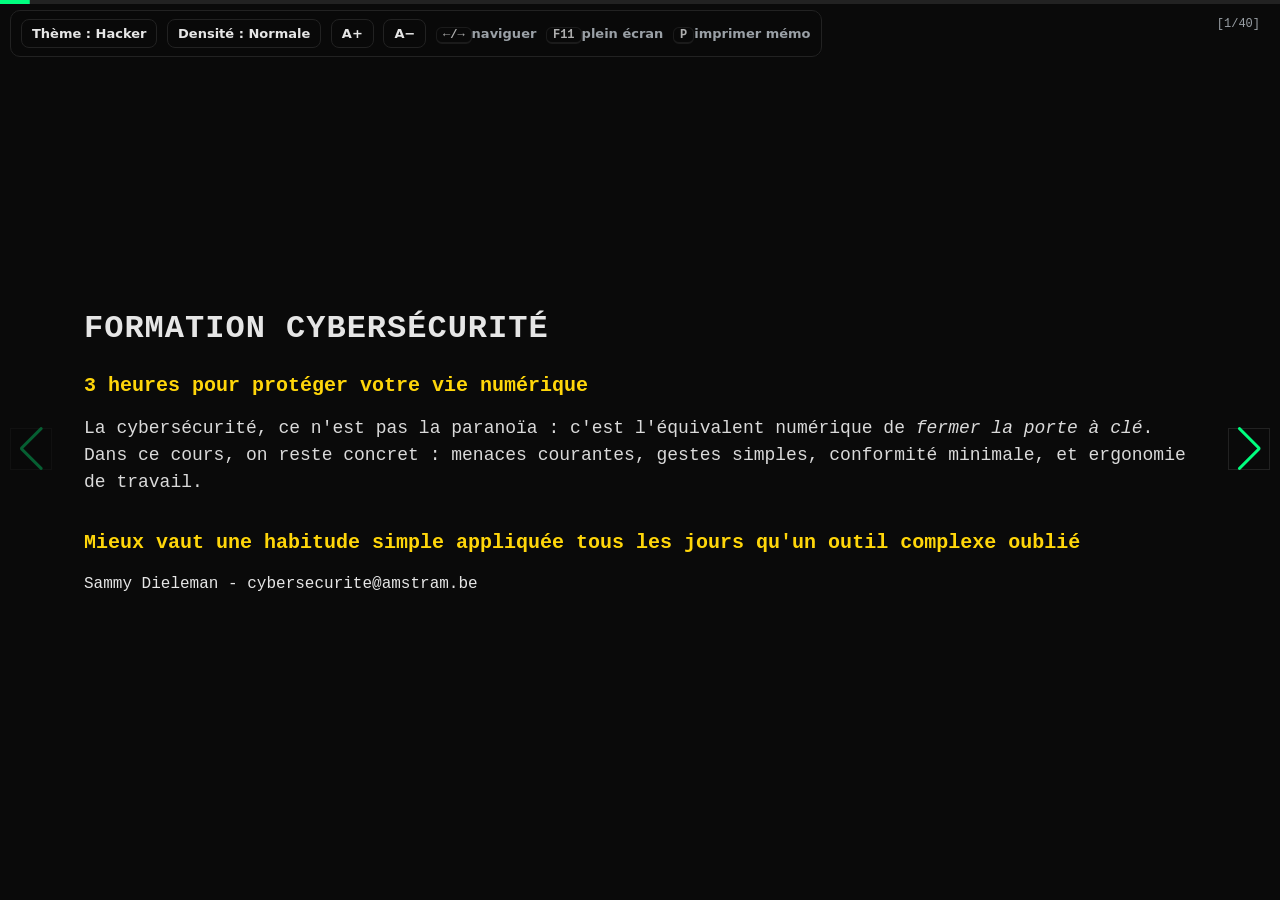
<file: index.html>
<!DOCTYPE html>
<html lang="fr" data-theme="hacker">

<head>
    <meta charset="UTF-8" />
    <meta name="viewport" content="width=device-width, initial-scale=1" />
    <meta name="color-scheme" content="dark light" />
    <title>Formation Cybersécurité — v3</title>
    <link rel="stylesheet" href="https://cdn.jsdelivr.net/npm/swiper@11/swiper-bundle.min.css" />
    <link rel="stylesheet" href="slides.css" />
</head>

<body>
    <header class="toolbar" role="banner" aria-label="Barre d'outils de présentation">
        <nav role="navigation" aria-label="Commandes de présentation">
            <button id="themeBtn" title="Basculer thème (t)">Thème : <span id="themeLbl">Hacker</span></button>
            <button id="densityBtn" title="Densité d'information (d)">Densité : <span
                    id="densityLbl">Normale</span></button>
            <button id="biggerBtn" title="Augmenter la taille ( + )">A+</button>
            <button id="smallerBtn" title="Diminuer la taille ( − )">A−</button>
            <span class="kbd">←/→</span><span class="note">naviguer</span>
            <span class="kbd">F11</span><span class="note">plein écran</span>
            <span class="kbd">P</span><span class="note">imprimer mémo</span>
        </nav>
    </header>

    <main role="main">
        <div class="swiper">
            <div class="swiper-wrapper">

                <!-- 1. Titre -->
                <section class="swiper-slide" aria-labelledby="s1t">
                    <div class="slide-content">
                        <div class="slide-number">[1/40]</div>
                        <h1 id="s1t" class="slide-title">Formation cybersécurité</h1>
                        <p class="slide-subtitle">3 heures pour protéger votre vie numérique</p>
                        <p class="slide-text">La cybersécurité, ce n'est pas la paranoïa : c'est l'équivalent numérique
                            de <em>fermer la porte à clé</em>. Dans ce cours, on reste concret : menaces courantes,
                            gestes simples, conformité minimale, et ergonomie de travail.</p>
                        <br />
                        <p class="slide-subtitle">Mieux vaut une habitude simple appliquée tous les jours qu'un outil
                            complexe oublié</p>
                        <p>Sammy Dieleman - cybersecurite@amstram.be</p>
                    </div>
                </section>

                <section class="swiper-slide" aria-labelledby="s1bt">
                    <div class="slide-content">
                        <div class="slide-number">[2/40]</div>
                        <h1 id="s1bt" class="slide-title">Formation cybersécurité</h1>

                        <figure class="terminal">
                            <figcaption class="ok">Règles du cadre</figcaption>
                            <ul class="slide-list">
                                <li>Bienveillance et écoute active</li>
                                <li>Clarté : on <em>définit tout jargon</em> au besoin</li>
                                <li>Confidentialité : ce qui est partagé ici reste ici</li>
                                <li>Timing : concision pour garder le rythme</li>
                            </ul>
                        </figure>
                    </div>
                </section>

                <!-- 3. Accueil -->
                <section class="swiper-slide" aria-labelledby="s0t">
                    <div class="slide-content">
                        <div class="slide-number">[3/40]</div>
                        <span class="time-badge">0:00 – 0:05</span>
                        <h2 id="s0t" class="slide-title">Accueil – Prise de connaissance</h2>
                        <p class="slide-subtitle">Objectif : vous connaitre et comprendre vos attentes</p>
                        <figure class="terminal">
                            <figcaption>Tour de table (≈ 30 s / personne)</figcaption>
                            <ul class="slide-list">
                                <li>Prénom et rôle</li>
                                <li>Un <strong>objectif</strong> pour cette formation (ex. « sécuriser mon téléphone »)
                                </li>
                                <li>Une <strong>habitude</strong> cybersécurité déjà en place (ex. « 2FA sur mes comptes
                                    »)</li>
                                <li>Un <strong>incident</strong> vécu ou une crainte (ex. « perte de photos »)</li>
                            </ul>
                        </figure>
                    </div>
                </section>

                <!-- 4. Table des matières -->
                <section class="swiper-slide" aria-labelledby="s1ct">
                    <div class="slide-content">
                        <div class="slide-number">[4/40]</div>
                        <h2 id="s1ct" class="slide-title">Table des matières</h2>
                        <figure class="terminal">
                            <figcaption>Parcours de la formation</figcaption>
                            <ul class="slide-list">
                                <li>Module 1 – Proteger</li>
                                <li>Module 2 – Sauvegarder</li>
                                <li>Module 3 – Reagir</li>
                                <li>Module 4 – Sécurité mobile</li>
                                <li>Module 5 – Ergonomie</li>
                                <li>Module 6 – RGPD</li>
                            </ul>
                        </figure>
                        <p class="note">Durée totale : ≈ 3 heures – alternance théorie / pratique / démos</p>
                    </div>
                </section>

                <!-- 5. Diagnostic -->
                <section class="swiper-slide" aria-labelledby="s2t">
                    <div class="slide-content">
                        <div class="slide-number">[5/40]</div>
                        <span class="time-badge">0:05 – 0:10</span>
                        <h2 id="s2t" class="slide-title">Diagnostic express</h2>
                        <p class="slide-text">Levez la main si vous avez déjà :</p>
                        <figure class="terminal">
                            <ul class="slide-list">
                                <li>Perdu des photos</li>
                                <li>Répondu à un SMS/mail douteux</li>
                                <li>Cliqué sur un lien en croyant qu'il était légitime</li>
                                <li>Pris trop de temps à retrouver un document</li>
                                <li>PC/Smartphone volé ou perdu</li>
                                <li>Oublié un mot de passe</li>
                            </ul>
                        </figure>
                        <div class="slide-text"><strong>But</strong> : identifier 2–3 vulnérabilités personnelles à
                            corriger aujourd'hui.</div>
                    </div>
                </section>

                <!-- 6. Module 1 – Sécurité physique -->
                <section class="swiper-slide" aria-labelledby="s6t">
                    <div class="slide-content">
                        <div class="slide-number">[6/40]</div>
                        <span class="time-badge">0:20 – 0:40</span>
                        <h2 id="s6t" class="slide-title">Module 1 – Sécurité physique</h2>
                        <p class="slide-subtitle">Le monde réel attaque aussi.</p>

                    </div>
                </section>

                <!-- 7. Les 5 réflexes -->
                <section class="swiper-slide" aria-labelledby="s7t">
                    <div class="slide-content">
                        <div class="slide-number">[7/40]</div>
                        <h2 id="s7t" class="slide-title">Les 5 réflexes</h2>
                        <ul class="slide-list">
                            <li><strong>Win+L</strong> dès que vous vous levez</li>
                            <li><strong>Position écran</strong> anti‑regard par‑dessus l'épaule.</li>
                            <li><strong>Inspectez</strong> ports/adaptateurs avant branchement</li>
                            <li><strong>WiFi public</strong> : rien de sensible, utiliser un VPN</li>
                            <li><strong>Clés USB suspectes</strong> = seringue sale</li>
                        </ul>
                    </div>
                </section>

                <!-- VPN et WiFi public -->
                <section class="swiper-slide" aria-labelledby="svpn2t">
                    <div class="slide-content">
                        <div class="slide-number">[XX/37]</div>
                        <h2 id="svpn2t" class="slide-title">VPN — Le piège du faux hotspot</h2>

                        <figure class="terminal">
                            <pre style="margin: 8px 0; opacity: 0.9;">
WiFi "Starbucks_Free"  ← Vrai
WiFi "Starbucks_Free " ← Piège (espace à la fin)
                    ↑
Attaquant contrôle tout le trafic</pre>
                        </figure>
                    </div>
                    <img src="mitm-man-in-the-middle-mobile_IPV-blog.webp" alt="">

                </section>

                <section class="swiper-slide" aria-labelledby="svpnt">
                    <div class="slide-content">
                        <div class="slide-number">[XX/37]</div>
                        <h2 id="svpnt" class="slide-title">VPN sur WiFi public</h2>
                        <p class="slide-subtitle">Scénarios concrets de capture de données</p>

                        <figure class="terminal">
                            <figcaption class="err">❌ SANS VPN, SANS HTTPS</figcaption>
                            <pre style="margin: 8px 0; opacity: 0.9;">Attaquant capture :

POST /login HTTP/1.1
username=jean@email.com
password=MonMotDePasse123</pre>
                        </figure>

                        <figure class="terminal">
                            <figcaption class="warn">❌ SANS VPN, AVEC HTTPS</figcaption>
                            <ul class="slide-list">
                                <li>facebook.com (DNS non chiffré)</li>
                                <li>gmail.com</li>
                                <li>banque-dupont.fr</li>
                            </ul>
                            <strong>Résultat :</strong> profil de vos habitudes exposé
                        </figure>
                        <figure class="terminal">
                            <figcaption class="ok">✅ AVEC VPN — Protection totale</figcaption>
                            <pre style="margin: 8px 0; opacity: 0.9;">L'attaquant capte uniquement :

0x4f8a92bc7e3d...       ← Chiffrement fort
0x9c2b4a7f1e8d...
0x3a5c8d9b2f4e...</pre>
                            <p style="margin-top: 8px;">Tout le trafic passe par un tunnel chiffré</p>
                        </figure>

                        <div class="terminal">
                            <span class="ok">Règle :</span> WiFi public = VPN obligatoire (ProtonVPN, Mullvad, ou VPN
                            d'entreprise)
                        </div>
                    </div>
                </section>


                <!-- 8. Clé USB piège -->
                <section class="swiper-slide" aria-labelledby="s4t">
                    <div class="slide-content">
                        <div class="slide-number">[8/40]</div>
                        <h2 id="s4t" class="slide-title">La clé USB piège</h2>
                        <p class="slide-subtitle">Scénario : « Salaires_2024.xlsx » trouvé au parking.</p>
                        <ul class="quiz" role="list" aria-label="Quiz clé USB pratique" data-quiz>
                            <li><button class="quiz-option" data-correct="false">La brancher « juste pour voir
                                    »</button></li>
                            <li><button class="quiz-option" data-correct="true">La signaler (IT) / la déposer à
                                    l'accueil</button></li>
                            <li><button class="quiz-option" data-correct="true">Ne pas l'utiliser, ne pas la ramener
                                    chez soi</button></li>
                        </ul>
                        <div class="terminal">Risque : exécution automatique, vol de mots de passe, <span
                                class="err">destruction matérielle</span> (clé « tueuse »).</div>
                    </div>
                    <a href="https://www.youtube.com/shorts/pv9Hu1PbxiY"><img
                            src="DigisparkRubberDuckyExecuteCommand_small.png" alt=""></a>
                    <a href="https://www.youtube.com/shorts/5CB-LQZ_yhQ" target="_blank"><img
                            src="V4-key-professional_grande_1_800x333.png" alt=""></a>
                </section>

                <!-- 9. Module 2 – Sauvegardes -->
                <section class="swiper-slide" aria-labelledby="s8t">
                    <div class="slide-content">
                        <div class="slide-number">[9/40]</div>
                        <span class="time-badge">0:40 – 1:05</span>
                        <h2 id="s8t" class="slide-title">Module 2 – Sauvegardes</h2>
                        <div class="terminal">Si vous avez une sauvegarde, vous pleurez une fois. Sinon, vous pleurez
                            longtemps.</div>
                        <p class="slide-text">Cas typiques : disque perdu/volé, ransomware, incendie, maladresse.</p>
                    </div>
                </section>

                <!-- 10. Règle 3-2-1 -->
                <section class="swiper-slide" aria-labelledby="s9t">
                    <div class="slide-content">
                        <div class="slide-number">[10/40]</div>
                        <h2 id="s9t" class="slide-title">Règle 3‑2‑1</h2>
                        <div class="center-big">
                            <strong>3</strong> copies
                            <br>
                            <strong>2</strong> supports
                            <br>
                            <strong>1</strong> hors site
                        </div>
                        <p class="slide-text">Exemple : PC (original) + disque externe + cloud. Testez la restauration
                            tous les trimestres.</p>
                    </div>
                </section>

                <!-- 11. Planning sauvegarde -->
                <section class="swiper-slide" aria-labelledby="s10t">
                    <div class="slide-content">
                        <div class="slide-number">[11/40]</div>
                        <h2 id="s10t" class="slide-title">Votre planning de sauvegarde</h2>
                        <figure class="terminal">
                            <figcaption>Planning de sauvegarde</figcaption>
                            <ul class="slide-list">
                                <li><strong>Ce soir</strong> : documents administratifs</li>
                                <li><strong>Cette semaine</strong> : photos</li>
                                <li><strong>Ce mois</strong> : courriels</li>
                            </ul>
                            <p class="note">Rappel : effectuer la vérification le dimanche soir.</p>
                        </figure>
                        <p class="slide-text">Démo : configurer une sauvegarde automatique (Drive/OneDrive/Syncthing) en
                            10 minutes.</p>
                    </div>
                </section>

                <!-- 12. Démo 2 -->
                <section class="swiper-slide" aria-labelledby="demo2t">
                    <div class="slide-content">
                        <div class="slide-number">[12/40]</div>
                        <h2 id="demo2t" class="slide-title">Démo 2 – Sauvegarde automatique</h2>
                        <figure class="terminal">
                            <figcaption class="ok">Configuration en direct</figcaption>
                            <ul class="slide-list">
                                <li>Choisir Drive/OneDrive/Syncthing</li>
                                <li>Sélectionner les dossiers</li>
                                <li>Vérifier la synchronisation</li>
                                <li>Contrôler le statut</li>
                            </ul>
                        </figure>
                        <div class="terminal"><span class="warn">Durée :</span> 10 minutes</div>
                    </div>
                </section>

                <!-- 13. Module 3 – Détecter les menaces -->
                <section class="swiper-slide" aria-labelledby="s11t">
                    <div class="slide-content">
                        <div class="slide-number">[13/40]</div>
                        <span class="time-badge">1:05 – 1:15</span>
                        <h2 id="s11t" class="slide-title">Module 3 – Détecter les menaces</h2>
                        <figure class="terminal">
                            <figcaption>Signaux d'alerte (phishing & arnaques)</figcaption>
                            <ul class="slide-list">
                                <li>Fautes d'orthographe inhabituelles</li>
                                <li>Urgence artificielle et stress</li>
                                <li>Chantage émotionnel et peur</li>
                                <li>Adresse email qui ressemble mais différente</li>
                                <li>Pièces jointes inattendues</li>
                                <li>Liens raccourcis bizarres</li>
                            </ul>
                        </figure>
                        <p class="slide-text">Règle : quand ça presse, <em>STOP</em> (voir diapo suivante).</p>
                    </div>
                </section>

                <!-- 14. Méthode STOP -->
                <section class="swiper-slide" aria-labelledby="s12t">
                    <div class="slide-content">
                        <div class="slide-number">[14/40]</div>
                        <h2 id="s12t" class="slide-title">Méthode STOP</h2>
                        <figure class="terminal">
                            <figcaption>Méthode <strong>STOP</strong></figcaption>
                            <ul class="slide-list">
                                <li><span class="err">S</span> – <strong>Suspicion</strong> : message ou demande
                                    inhabituelle</li>
                                <li><span class="warn">T</span> – <strong>Temps de pause</strong> : ne pas agir dans la
                                    précipitation</li>
                                <li><span class="ok">O</span> – <strong>Opinion d'un collègue</strong> : demander un
                                    second avis</li>
                                <li><span style="color:#7fbfff">P</span> – <strong>Protection</strong> : bloquer,
                                    signaler, changer le mot de passe</li>
                            </ul>
                        </figure>
                        <p class="slide-text">Mieux vaut 100 fausses alertes qu'un seul clic fatal.</p>
                    </div>
                    <img src="StopSign-nofont.png" alt="">
                </section>

                <!-- 15. Ingénierie sociale -->
                <section class="swiper-slide" aria-labelledby="sist">
                    <div class="slide-content">
                        <div class="slide-number">[15/40]</div>
                        <h2 id="sist" class="slide-title">Ingénierie sociale – Scénarios</h2>
                        <p class="slide-subtitle">Attaques psychologiques : reconnaître et bloquer</p>
                        <figure class="terminal">
                            <figcaption class="err">Scénario 1 – Le faux technicien</figcaption>
                            <ul class="slide-list">
                                <li><strong>Attaque :</strong> "Bonjour, je suis de l'IT, j'ai besoin de votre mot de
                                    passe"</li>
                                <li><strong>Réponse :</strong> "Je vous rappelle au numéro officiel de l'IT"</li>
                            </ul>
                        </figure>
                        <figure class="terminal">
                            <figcaption class="warn">Scénario 2 – Le patron pressé</figcaption>
                            <ul class="slide-list">
                                <li><strong>Attaque :</strong> Email du patron : "Peux-tu faire un virement urgent ? Je
                                    suis en réunion"</li>
                                <li><strong>Réponse :</strong> Appeler pour confirmer vocalement (TOUJOURS)</li>
                            </ul>
                        </figure>
                        <figure class="terminal">
                            <figcaption class="ok">Scénario 3 – Le collègue dans le besoin</figcaption>
                            <ul class="slide-list">
                                <li><strong>Attaque :</strong> "J'ai oublié mon badge, tu peux me faire entrer ?"</li>
                                <li><strong>Réponse :</strong> Accompagner jusqu'à l'accueil (jamais badge personnel)
                                </li>
                            </ul>
                        </figure>
                    </div>
                </section>

                <!-- 16. Qu'est-ce qu'un mot de passe -->
                <section class="swiper-slide" aria-labelledby="spwdt">
                    <div class="slide-content">
                        <div class="slide-number">[16/40]</div>
                        <span class="time-badge">1:15 – 1:30</span>
                        <h2 id="spwdt" class="slide-title">Qu'est-ce qu'un mot de passe ?</h2>
                        <p class="slide-subtitle">Un mot de passe sert à <strong>prouver ton identité</strong>. Il te
                            distingue de tous les autres utilisateurs d'un système.</p>
                        <figure class="terminal">
                            <figcaption>Analogie – carte d'identité numérique</figcaption>
                            <ul class="slide-list">
                                <li>Un mot de passe = ta <strong>carte d'identité numérique</strong>.</li>
                                <li>Si tu le donnes à quelqu'un, <strong>cette personne devient "toi"</strong> en ligne.
                                </li>
                                <li>Ne jamais le partager, même avec un proche ou un collègue.</li>
                            </ul>
                        </figure>
                        <p class="note">Si qqun insiste pour le connaitre, se demander si on lui confierai les cles de
                            chez
                            soi, ou ses enfants → ton mot de passe, c'est pareil.</p>
                    </div>
                </section>

                <!-- 17. Mots de passe : l'essentiel -->
                <section class="swiper-slide" aria-labelledby="s3t">
                    <div class="slide-content">
                        <div class="slide-number">[17/40]</div>
                        <h2 id="s3t" class="slide-title">Mots de passe : l'essentiel</h2>
                        <p class="slide-text">
                            Plus un mot de passe est long, plus le nombre de combinaisons possibles explose.
                            Chaque caractère supplémentaire multiplie l'espace de recherche,
                            selon le jeu de caractères utilisé.
                        </p>
                        <figure class="terminal">
                            <figcaption><strong>Comparatif :</strong></figcaption>
                            <ul class="slide-list">

                                <li>
                                    <strong>Mot de passe à 4 caractères</strong> (minuscules uniquement)<br>
                                    → Possibilités&nbsp;: 26⁴&nbsp;=&nbsp;456 976<br>
                                    → Temps estimé pour le casser&nbsp;: <strong>45 secondes</strong>
                                </li>
                                <li>
                                    <strong>Mot de passe à 8 caractères</strong>
                                    (minuscules + majuscules + chiffres + symboles)<br>
                                    → Possibilités&nbsp;: 95⁸&nbsp;≈&nbsp;6,6 × 10¹⁵<br>
                                    → Temps estimé pour le casser&nbsp;: <strong>21 millions d'années</strong>
                                </li>
                            </ul>
                        </figure>
                        <figure class="terminal">
                            <figcaption>Règles – mots de passe</figcaption>
                            <ul class="slide-list">
                                <li>Unique par service ✨</li>
                                <li>Longueur &gt; 8&nbsp;caractères</li>
                            </ul>
                        </figure>
                        <p class="note">Démo : créer un coffre Bitwarden + activer la 2FA sur un compte.</p>
                    </div>
                </section>

                <!-- 18. Où ranger mots de passe -->
                <section class="swiper-slide" aria-labelledby="s5t">
                    <div class="slide-content">
                        <div class="slide-number">[18/40]</div>
                        <h2 id="s5t" class="slide-title">Où ranger vos mots de passe ?</h2>
                        <div class="slide-text">Deux options cohérentes :</div>
                        <ul class="slide-list cols-2">
                            <li><strong>Tout numérique et chiffré</strong> : gestionnaire (Bitwarden) + sauvegarde du
                                coffre.</li>
                            <li><strong>Tout physique</strong> : carnet dédié, caché, pas de copie photo.</li>
                        </ul>
                        <div class="terminal"><span class="warn">Éviter</span> le « demi‑demi » (Excel + photos du
                            carnet).</div>
                    </div>
                </section>

                <!-- 19. Démo 1 -->
                <section class="swiper-slide" aria-labelledby="demo1t">
                    <div class="slide-content">
                        <div class="slide-number">[19/40]</div>
                        <h2 id="demo1t" class="slide-title">Démo 1 – Bitwarden + 2FA</h2>
                        <figure class="terminal">
                            <figcaption class="ok">Pratiquons maintenant</figcaption>
                            <ul class="slide-list">
                                <li>Créer un coffre Bitwarden</li>
                                <li>Ajouter un mot de passe</li>
                                <li>Activer la 2FA sur Gmail</li>
                            </ul>
                        </figure>
                        <div class="terminal"><span class="warn">Durée :</span> 5 minutes chrono</div>
                    </div>
                </section>


                <!-- 20. Module 4 Niveau 1 -->
                <section class="swiper-slide" aria-labelledby="sm1t">
                    <div class="slide-content">
                        <div class="slide-number">[20/40]</div>
                        <span class="time-badge">1:30 – 1:55</span>
                        <h2 id="sm1t" class="slide-title">Module 4 – Smartphone Niveau 1</h2>
                        <p class="slide-subtitle">Les basiques (2 minutes chrono)</p>
                        <figure class="terminal">
                            <figcaption class="ok">Configuration express</figcaption>
                            <ul class="slide-list">
                                <li><strong>Code PIN :</strong> Paramètres → Sécurité → Code (éviter 0000, 1234, date
                                    naissance)</li>
                                <li><strong>Astuce :</strong> Numéro ancienne maison + année d'adoption du chien</li>
                                <li><strong>Verrouillage auto :</strong> Régler sur 30 secondes maximum</li>
                                <li><strong>Mises à jour :</strong> Activer "Installation automatique la nuit"</li>
                            </ul>
                        </figure>
                        <div class="terminal"><span class="warn">Règle d'or :</span> Un téléphone posé = un téléphone
                            verrouillé</div>
                    </div>
                </section>

                <!-- 21. Smartphone Niveau 2 -->
                <section class="swiper-slide" aria-labelledby="sm2t">
                    <div class="slide-content">
                        <div class="slide-number">[21/40]</div>
                        <h2 id="sm2t" class="slide-title">Smartphone Niveau 2 – Sauvegarde</h2>
                        <p class="slide-subtitle">Ne plus jamais perdre vos données (3 minutes)</p>
                        <figure class="terminal">
                            <figcaption>1. Photos automatiques</figcaption>
                            <ul class="slide-list">
                                <li><strong>Android :</strong> Google Photos → Paramètres → Sauvegarde activée</li>
                                <li><strong>iPhone :</strong> Réglages → iCloud → Photos → Bibliothèque iCloud</li>
                                <li><strong>Résultat :</strong> Téléphone dans les toilettes = photos sauvées ✓</li>
                            </ul>
                        </figure>
                        <figure class="terminal">
                            <figcaption>2. WhatsApp + Contacts</figcaption>
                            <ul class="slide-list">
                                <li><strong>WhatsApp :</strong> Paramètres → Discussions → Sauvegarde → Quotidienne</li>
                                <li><strong>Contacts :</strong> Synchronisation compte Google/Apple (automatique)</li>
                            </ul>
                        </figure>
                    </div>
                </section>

                <!-- 22. Smartphone Niveau 3 -->
                <section class="swiper-slide" aria-labelledby="sm3t">
                    <div class="slide-content">
                        <div class="slide-number">[22/40]</div>
                        <h2 id="sm3t" class="slide-title">Smartphone Niveau 3 – Double authentification</h2>
                        <p class="slide-subtitle">Votre porte blindée numérique (5 minutes)</p>
                        <figure class="terminal">
                            <figcaption class="ok">Installation 2FA</figcaption>
                            <ul class="slide-list">
                                <li><strong>Étape 1 :</strong> Installer Google Authenticator ou Microsoft Authenticator
                                </li>
                                <li><strong>Étape 2 :</strong> Activer sur Gmail (Paramètres → Sécurité → Validation 2
                                    étapes)</li>
                                <li><strong>Étape 3 :</strong> Scanner QR code → Code généré toutes les 30 secondes</li>
                            </ul>
                        </figure>
                        <figure class="terminal">
                            <figcaption>Services prioritaires pour 2FA</figcaption>
                            <ul class="slide-list">
                                <li>Email principal (Gmail/Outlook)</li>
                                <li>Banque en ligne</li>
                                <li>Réseaux sociaux professionnels (LinkedIn)</li>
                            </ul>
                        </figure>
                        <div class="terminal"><span class="ok">Effet :</span> Même avec votre mot de passe volé,
                            personne ne peut entrer sans votre téléphone</div>
                    </div>
                </section>

                <!-- 23. Démo 3 -->
                <section class="swiper-slide" aria-labelledby="demo3t">
                    <div class="slide-content">
                        <div class="slide-number">[23/40]</div>
                        <h2 id="demo3t" class="slide-title">Démo 3 – Sécurité mobile complète</h2>
                        <figure class="terminal">
                            <figcaption class="ok">Configuration smartphone</figcaption>
                            <ul class="slide-list">
                                <li>Définir un code PIN robuste</li>
                                <li>Verrouillage auto 30 secondes</li>
                                <li>Sauvegarde photos automatique</li>
                                <li>Installer Authenticator</li>
                                <li>Scanner QR code 2FA</li>
                            </ul>
                        </figure>
                        <div class="terminal"><span class="warn">Durée :</span> 10-15 minutes</div>
                    </div>
                </section>

                <!-- 24. Rituel du dimanche -->
                <section class="swiper-slide" aria-labelledby="s14t">
                    <div class="slide-content">
                        <div class="slide-number">[24/40]</div>
                        <h2 id="s14t" class="slide-title">Rituel du dimanche (15 min)</h2>
                        <figure class="terminal">
                            <figcaption>Rituel du dimanche – 15 min</figcaption>
                            <ul class="slide-list">
                                <li>Trier quelques photos</li>
                                <li>Vérifier les sauvegardes</li>
                                <li>Désinstaller 1–2 applis inutiles</li>
                                <li>Vider les corbeilles</li>
                                <li>Redémarrer les appareils</li>
                                <li>Tester "Localiser mon appareil"</li>
                            </ul>
                        </figure>
                    </div>
                </section>

                <!-- 25. Module 5 – Ergonomie -->
                <section class="swiper-slide" aria-labelledby="s15t">
                    <div class="slide-content">
                        <div class="slide-number">[25/40]</div>
                        <span class="time-badge">1:55 – 2:20</span>
                        <h2 id="s15t" class="slide-title">Module 5 – Ergonomie</h2>
                        <figure class="terminal">
                            <figcaption>Ergonomie du poste de travail</figcaption>
                            <ul class="slide-list">
                                <li>Pieds bien à plat au sol</li>
                                <li>Dos soutenu par le dossier</li>
                                <li>Coudes à environ 90°</li>
                                <li>Poignets dans une position neutre</li>
                                <li>Écran à hauteur des yeux</li>
                            </ul>
                        </figure>
                    </div>
                </section>

                <!-- 26. Sauver vos cervicales -->
                <section class="swiper-slide" aria-labelledby="s16t">
                    <div class="slide-content">
                        <div class="slide-number">[26/40]</div>
                        <h2 id="s16t" class="slide-title">Sauver vos cervicales</h2>
                        <figure class="terminal">
                            <figcaption>Poids de la tête selon la posture</figcaption>
                            <ul class="slide-list">
                                <li>Tête droite : ≈ 5 kg</li>
                                <li>Tête penchée à 60° : ≈ <span class="err">27 kg</span> de pression sur la nuque</li>
                            </ul>
                            <p class="slide-text"><em>Test du selfie</em> : alignez toujours l'écran avec vos yeux.</p>
                        </figure>
                    </div>
                </section>

                <!-- 27. Règle 20-20-20 -->
                <section class="swiper-slide" aria-labelledby="s17t">
                    <div class="slide-content">
                        <div class="slide-number">[27/40]</div>
                        <h2 id="s17t" class="slide-title">Règle 20‑20‑20</h2>
                        <figure class="terminal">
                            <figcaption>Règle <strong>20-20-20</strong></figcaption>
                            <ul class="slide-list">
                                <li>Toutes les <strong>20 minutes</strong></li>
                                <li>Regarder à environ <strong>20 pieds (6 mètres)</strong></li>
                                <li>Pendant <strong>20 secondes</strong></li>
                            </ul>
                        </figure>
                        <p class="slide-text">Ajoutez 3 étirements : « chat », « hibou », « ailes d'ange ».</p>
                    </div>
                </section>

                <!-- 28. Étirement 1 – Le chat -->
                <section class="swiper-slide" aria-labelledby="s18t">
                    <div class="slide-content">
                        <div class="slide-number">[28/40]</div>
                        <h2 id="s18t" class="slide-title">Étirement 1 – Le chat</h2>
                        <p class="slide-subtitle">Relâcher le dos et la nuque</p>
                        <figure class="terminal">
                            <figcaption>Mouvement</figcaption>
                            <ul class="slide-list">
                                <li>Placez les mains sur les cuisses ou la table</li>
                                <li>Inspirez en <strong>creusant légèrement le dos</strong></li>
                                <li>Expirez en <strong>arrondissant le dos</strong> et en rentrant le menton</li>
                                <li>Répétez 2 à 3 fois</li>
                            </ul>
                        </figure>
                        <div class="terminal"><span class="ok">Effet</span> : libère les tensions du dos, améliore la
                            respiration.</div>
                    </div>
                </section>

                <!-- 29. Étirement 2 – Le hibou -->
                <section class="swiper-slide" aria-labelledby="s19t">
                    <div class="slide-content">
                        <div class="slide-number">[29/40]</div>
                        <h2 id="s19t" class="slide-title">Étirement 2 – Le hibou</h2>
                        <p class="slide-subtitle">Détendre le cou et reposer les yeux</p>
                        <figure class="terminal">
                            <figcaption>Mouvement</figcaption>
                            <ul class="slide-list">
                                <li>Tournez lentement la tête de gauche à droite</li>
                                <li>Levez puis baissez la tête sans forcer</li>
                                <li>Clignez plusieurs fois des yeux pour les réhydrater</li>
                            </ul>
                        </figure>
                        <div class="terminal"><span class="ok">Effet</span> : soulage la nuque et réduit la fatigue
                            oculaire.</div>
                    </div>
                </section>

                <!-- 30. Étirement 3 – Les ailes d'ange -->
                <section class="swiper-slide" aria-labelledby="s20t">
                    <div class="slide-content">
                        <div class="slide-number">[30/40]</div>
                        <h2 id="s20t" class="slide-title">Étirement 3 – Les ailes d'ange</h2>
                        <p class="slide-subtitle">Ouvrir la poitrine et corriger la posture</p>
                        <figure class="terminal">
                            <figcaption>Mouvement</figcaption>
                            <ul class="slide-list">
                                <li>Placez les mains sur les épaules, coudes pliés</li>
                                <li>Faites de <strong>grands cercles vers l'arrière</strong></li>
                                <li>Respirez profondément à chaque rotation</li>
                            </ul>
                        </figure>
                        <div class="terminal"><span class="ok">Effet</span> : détend les épaules, réactive la
                            circulation, améliore la posture.</div>
                    </div>
                </section>

                <!-- 31. Module 6 – RGPD -->
                <section class="swiper-slide" aria-labelledby="srgpd1t">
                    <div class="slide-content">
                        <div class="slide-number">[31/40]</div>
                        <span class="time-badge">2:20 – 2:50</span>
                        <h2 id="srgpd1t" class="slide-title">Module 6 – RGPD (fondamentaux)</h2>

                        <figure class="terminal">
                            <figcaption>Jargon à connaître :</figcaption>
                            <ul class="slide-list">
                                <li><strong>RGPD</strong> — Règlement Général sur la Protection des Données.</li>
                                <li><strong>DPO</strong> — Délégué à la Protection des Données (Data Protection
                                    Officer).</li>
                                <li><strong>Base légale</strong> — Raison juridique qui autorise un traitement de
                                    données.</li>
                            </ul>
                        </figure>

                        <p class="slide-text">
                            Objectif&nbsp;: comprendre les principes clés et mettre en place une conformité
                            <em>minimale mais réelle</em>.
                        </p>

                    </div>
                </section>

                <!-- 31. Module 6 – RGPD -->
                <section class="swiper-slide" aria-labelledby="srgpd1t">
                    <div class="slide-content">
    

                        <img class="big" src="google-revenue-breakdown.png" alt="">
                    </div>
                </section>
                <!-- 32. Les 4 règles du RGPD -->
                <section class="swiper-slide" aria-labelledby="rgpd4t">
                    <div class="slide-content">
                        <div class="slide-number">[32/40]</div>
                        <h2 id="rgpd4t" class="slide-title">Les 4 règles du RGPD</h2>

                        <p class="slide-text">
                            Le RGPD repose sur quatre piliers fondamentaux que toute organisation doit respecter.
                            Pensez-y comme aux quatre règles essentielles de votre programme de conformité :
                        </p>

                        <figure class="terminal">
                            <figcaption><strong>Règles essentielles du RGPD :</strong></figcaption>
                            <ul class="slide-list">
                                <li>Demander l'accord avant de collecter</li>
                                <li>Expliquer clairement l'utilisation</li>
                                <li>Donner accès aux données sur demande</li>
                                <li>Supprimer les données sur demande</li>
                            </ul>
                            <br>
                            <ul class="slide-list">
                                <li><strong>Bonus :</strong> Permettre le transfert des données</li>
                                <li><strong>Bonus :</strong> Corriger les erreurs rapidement</li>
                            </ul>
                        </figure>

                        <p class="slide-text">
                            <strong>Cas réel :</strong> une petite entreprise a reçu une amende de 5 000 €
                            pour avoir conservé des données clients trop longtemps après la fin du contrat.
                        </p>
                    </div>
                </section>

                <!-- 33. Kit de démarrage RGPD -->
                <section class="swiper-slide" aria-labelledby="srgpd2bt">
                    <div class="slide-content">
                        <div class="slide-number">[33/40]</div>
                        <h2 id="srgpd2bt" class="slide-title">Kit de démarrage RGPD (PME)</h2>
                        <ul class="slide-list cols-2">
                            <li><strong>Nommer un référent</strong> (même 0,1 ETP).</li>
                            <li><strong>Registre simple</strong> (tableur) : <em>qui</em> collecte, <em>quoi</em>,
                                <em>pourquoi</em>, <em>base légale</em>, <em>durée</em>, <em>sécurité</em>.
                            </li>
                            <li><strong>Politique de confidentialité</strong> claire (site).</li>
                            <li><strong>Procédure droits</strong> : accès, rectif, effacement, portabilité, opposition.
                            </li>
                        </ul>
                        <div class="terminal">Conseil : formules de consentement distinctes (traitement vs. prospection)
                            + journal des demandes.</div>
                    </div>
                </section>

                <!-- 34. Nommer un référent RGPD -->
                <section class="swiper-slide" aria-labelledby="srgpd3t">
                    <div class="slide-content">
                        <div class="slide-number">[34/40]</div>
                        <h2 id="srgpd3t" class="slide-title">Nommer un référent RGPD</h2>

                        <p class="slide-text">
                            Même à temps partiel (0,1 ETP ≈ 4&nbsp;heures/semaine), un référent RGPD permet
                            d'assurer la conformité et de créer une culture de protection des données.
                        </p>

                        <figure class="terminal">
                            <figcaption><strong>Comment nommer un référent :</strong></figcaption>
                            <ul class="slide-list">
                                <li><strong>Choisir la bonne personne</strong> : interne ou prestataire externe,
                                    indépendante et formée aux bases du RGPD.</li>
                                <li><strong>Formaliser la désignation</strong> : lettre ou avenant précisant
                                    les missions et le temps dédié.</li>
                                <li><strong>Déclarer le DPO</strong> auprès de l'Autorité de Protection des Données
                                    (<a href="https://www.autoriteprotectiondonnees.be" target="_blank"
                                        rel="noopener">APD</a>).</li>
                                <li><strong>Communiquer en interne</strong> : informer l'équipe,
                                    créer une adresse dédiée (ex.&nbsp;: <code>dpo@votresite.be</code>).</li>
                            </ul>
                        </figure>

                        <p class="slide-text">
                            <strong>Astuce :</strong> le référent peut mutualiser ses fonctions avec celles d'un
                            responsable qualité, sécurité ou communication.
                        </p>
                    </div>
                </section>

                <!-- 35. Template consentement -->
                <section class="swiper-slide" aria-labelledby="srgpd3bt">
                    <div class="slide-content">
                        <div class="slide-number">[35/40]</div>
                        <h2 id="srgpd3bt" class="slide-title">RGPD – Template consentement</h2>
                        <figure class="terminal">
                            <figcaption class="ok">Exemple de formulaire CORRECT</figcaption>
                            <div class="slide-text"
                                style="background: color-mix(in oklab, var(--bg) 90%, white); padding: 14px; border-radius: 6px; margin: 10px 0;">
                                ☐ J'accepte de recevoir la newsletter mensuelle<br>
                                ☐ J'accepte que mes données soient partagées avec des partenaires<br>
                                <br>
                                [Envoyer] [Refuser]
                            </div>
                        </figure>
                        <figure class="terminal">
                            <figcaption class="err">Erreurs INTERDITES</figcaption>
                            <ul class="slide-list">
                                <li>Case précochée = <strong>ILLÉGAL</strong></li>
                                <li>"En continuant vous acceptez" = <strong>NON VALIDE</strong></li>
                                <li>Consentement caché dans CGV = <strong>AMENDE</strong></li>
                            </ul>
                        </figure>
                    </div>
                </section>

                <!-- 36. Template réponse demande -->
                <section class="swiper-slide" aria-labelledby="srgpd4t">
                    <div class="slide-content">
                        <div class="slide-number">[36/40]</div>
                        <h2 id="srgpd4t" class="slide-title">RGPD – Template réponse demande</h2>
                        <figure class="terminal">
                            <figcaption>Email type – Demande d'accès</figcaption>
                            <div class="slide-text"
                                style="background: color-mix(in oklab, var(--bg) 90%, white); padding: 14px; border-radius: 6px; margin: 10px 0; font-family: var(--sans); font-size: 14px;">
                                <strong>Objet :</strong> Réponse à votre demande RGPD<br><br>
                                Bonjour [Nom],<br><br>
                                Suite à votre demande du [date], voici les données vous concernant :<br>
                                - Nom : [XXX]<br>
                                - Email : [XXX]<br>
                                - Historique commandes : [liste]<br>
                                - Dernière connexion : [date]<br><br>
                                Nous conservons ces données pendant <strong>[durée]</strong> pour
                                <strong>[finalité]</strong>.<br><br>
                                Pour toute modification ou suppression, répondez à ce mail.<br><br>
                                Cordialement,<br>
                                [Signature]
                            </div>
                        </figure>
                        <div class="terminal"><span class="warn">Délai légal :</span> 30 jours maximum pour répondre
                        </div>
                    </div>
                </section>

                <!-- 37. Droit à l'oubli -->
                <section class="swiper-slide" aria-labelledby="srgpd5t">
                    <div class="slide-content">
                        <div class="slide-number">[37/40]</div>
                        <h2 id="srgpd5t" class="slide-title">RGPD – Droit à l'oubli</h2>
                        <figure class="terminal">
                            <figcaption class="ok">Quand SUPPRIMER les données</figcaption>
                            <ul class="slide-list">
                                <li>Client parti depuis 3 ans sans interaction</li>
                                <li>Prospect qui ne répond plus depuis 1 an</li>
                                <li>Employé parti (sauf obligations légales)</li>
                                <li>Demande explicite de suppression</li>
                            </ul>
                        </figure>
                        <figure class="terminal">
                            <figcaption class="warn">Quand GARDER les données</figcaption>
                            <ul class="slide-list">
                                <li><strong>Obligations comptables :</strong> 10 ans (factures, contrats)</li>
                                <li><strong>Contentieux en cours :</strong> jusqu'à résolution + délai recours</li>
                                <li><strong>Contrats actifs :</strong> durée du contrat + garanties</li>
                            </ul>
                        </figure>
                        <div class="terminal"><span class="err">Astuce :</span> Créer un dossier "Demandes_RGPD" avec
                            historique tracé</div>
                    </div>
                </section>

                <!-- 38. Plan 3-3-3 -->
                <section class="swiper-slide" aria-labelledby="s23t">
                    <div class="slide-content">
                        <div class="slide-number">[38/40]</div>
                        <span class="time-badge">2:50 – 3:00</span>
                        <h2 id="s23t" class="slide-title">Plan d'action 3‑3‑3</h2>
                        <figure class="terminal">
                            <figcaption>Plan d'action 3-3-3</figcaption>
                            <ul class="slide-list">
                                <li><strong>Demain</strong> : verrouiller son poste (Win+L) • vérifier le bureau •
                                    tester une restauration</li>
                                <li><strong>Cette semaine</strong> : créer une passphrase unique critique • configurer
                                    la sécurité mobile • appliquer la règle 20-20-20</li>
                                <li><strong>Ce mois</strong> : mettre en place le RGPD minimal • activer la sauvegarde
                                    automatique • animer une mini-formation d'équipe</li>
                            </ul>
                        </figure>
                    </div>
                </section>

                <!-- 39. Récapitulatif des démos -->
                <section class="swiper-slide" aria-labelledby="s24t">
                    <div class="slide-content">
                        <div class="slide-number">[39/40]</div>
                        <h2 id="s24t" class="slide-title">Récapitulatif des démos</h2>
                        <figure class="terminal">
                            <figcaption class="ok">Ce que nous avons pratiqué</figcaption>
                            <ul class="slide-list">
                                <li><strong>Démo 1 :</strong> Bitwarden + 2FA (5 min)</li>
                                <li><strong>Démo 2 :</strong> Sauvegarde automatique (10 min)</li>
                                <li><strong>Démo 3 :</strong> Sécurité mobile complète (10-15 min)</li>
                            </ul>
                        </figure>
                    </div>
                </section>

                <!-- 40. Formation terminée -->
                <section class="swiper-slide" aria-labelledby="s26t">
                    <div class="slide-content">
                        <div class="slide-number">[40/40]</div>
                        <h2 id="s26t" class="slide-title">Formation terminée</h2>
                        <figure class="terminal">
                            <figcaption>Conclusion</figcaption>
                            <ul class="slide-list">
                                <li>La sécurité parfaite n'existe pas</li>
                                <li>L'insécurité totale est inacceptable</li>
                                <li><strong>Chaque petit geste compte</strong></li>
                            </ul>
                        </figure>
                        <p class="slide-text">Questions ? Mise en pratique tout de suite !</p>
                    </div>
                </section>

            </div>
            <div class="swiper-pagination" aria-hidden="true"></div>
            <div class="swiper-button-next" aria-label="Diapo suivante"></div>
            <div class="swiper-button-prev" aria-label="Diapo précédente"></div>
        </div>
    </main>

    <script src="https://cdn.jsdelivr.net/npm/swiper@11/swiper-bundle.min.js"></script>
    <script src="slides.js"></script>
</body>

</html>
</file>
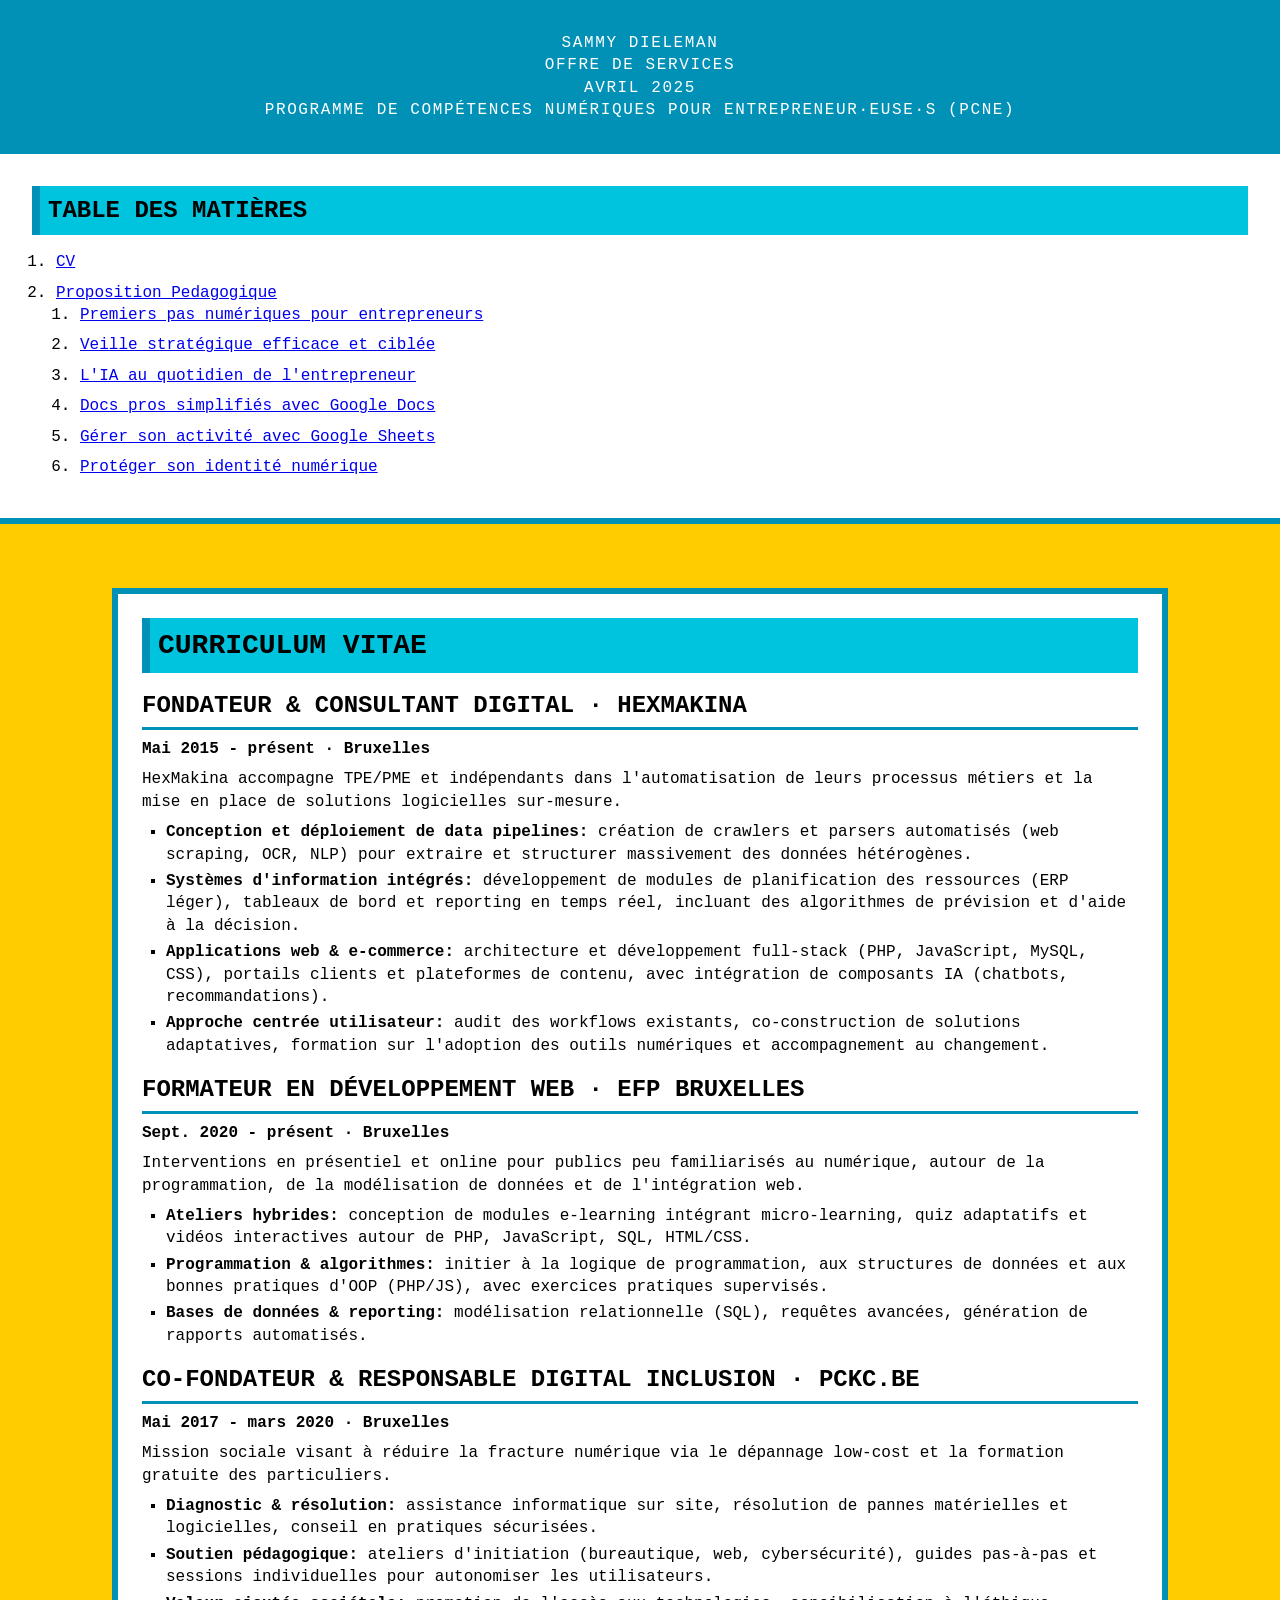
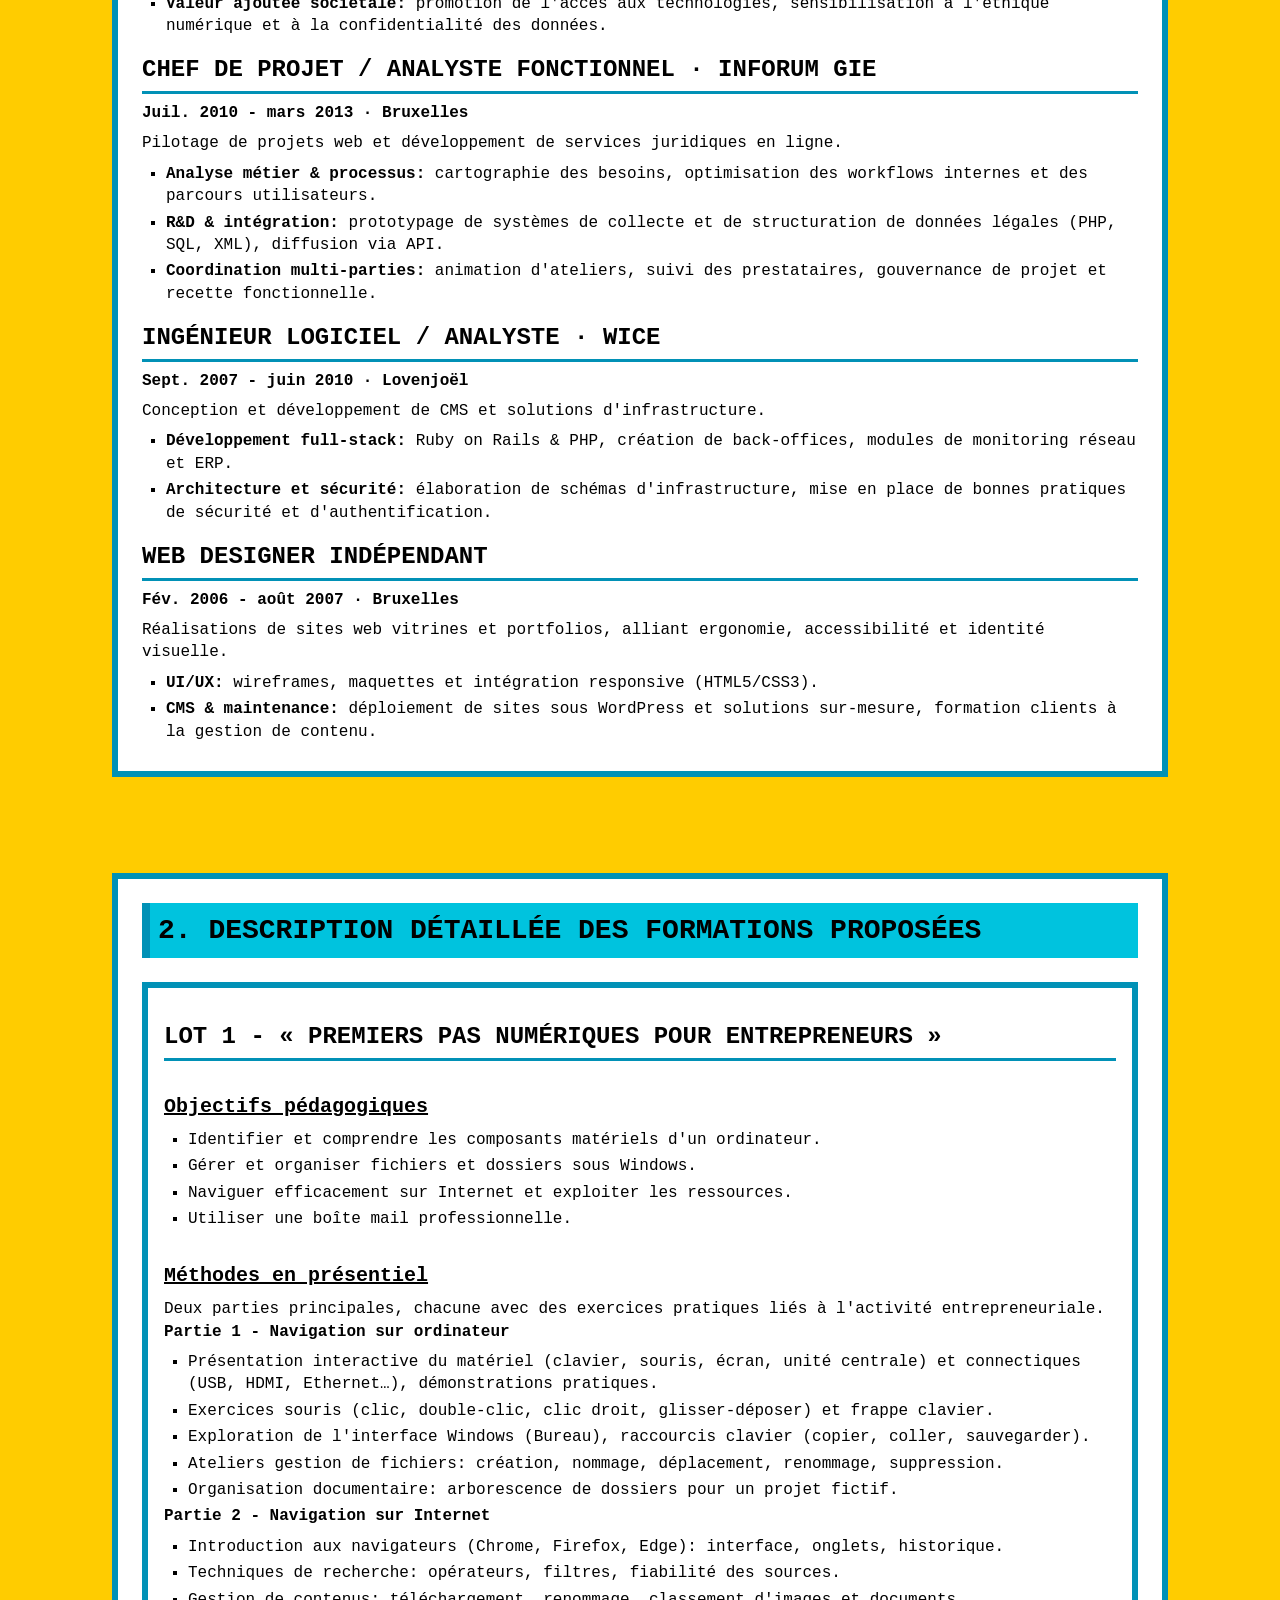
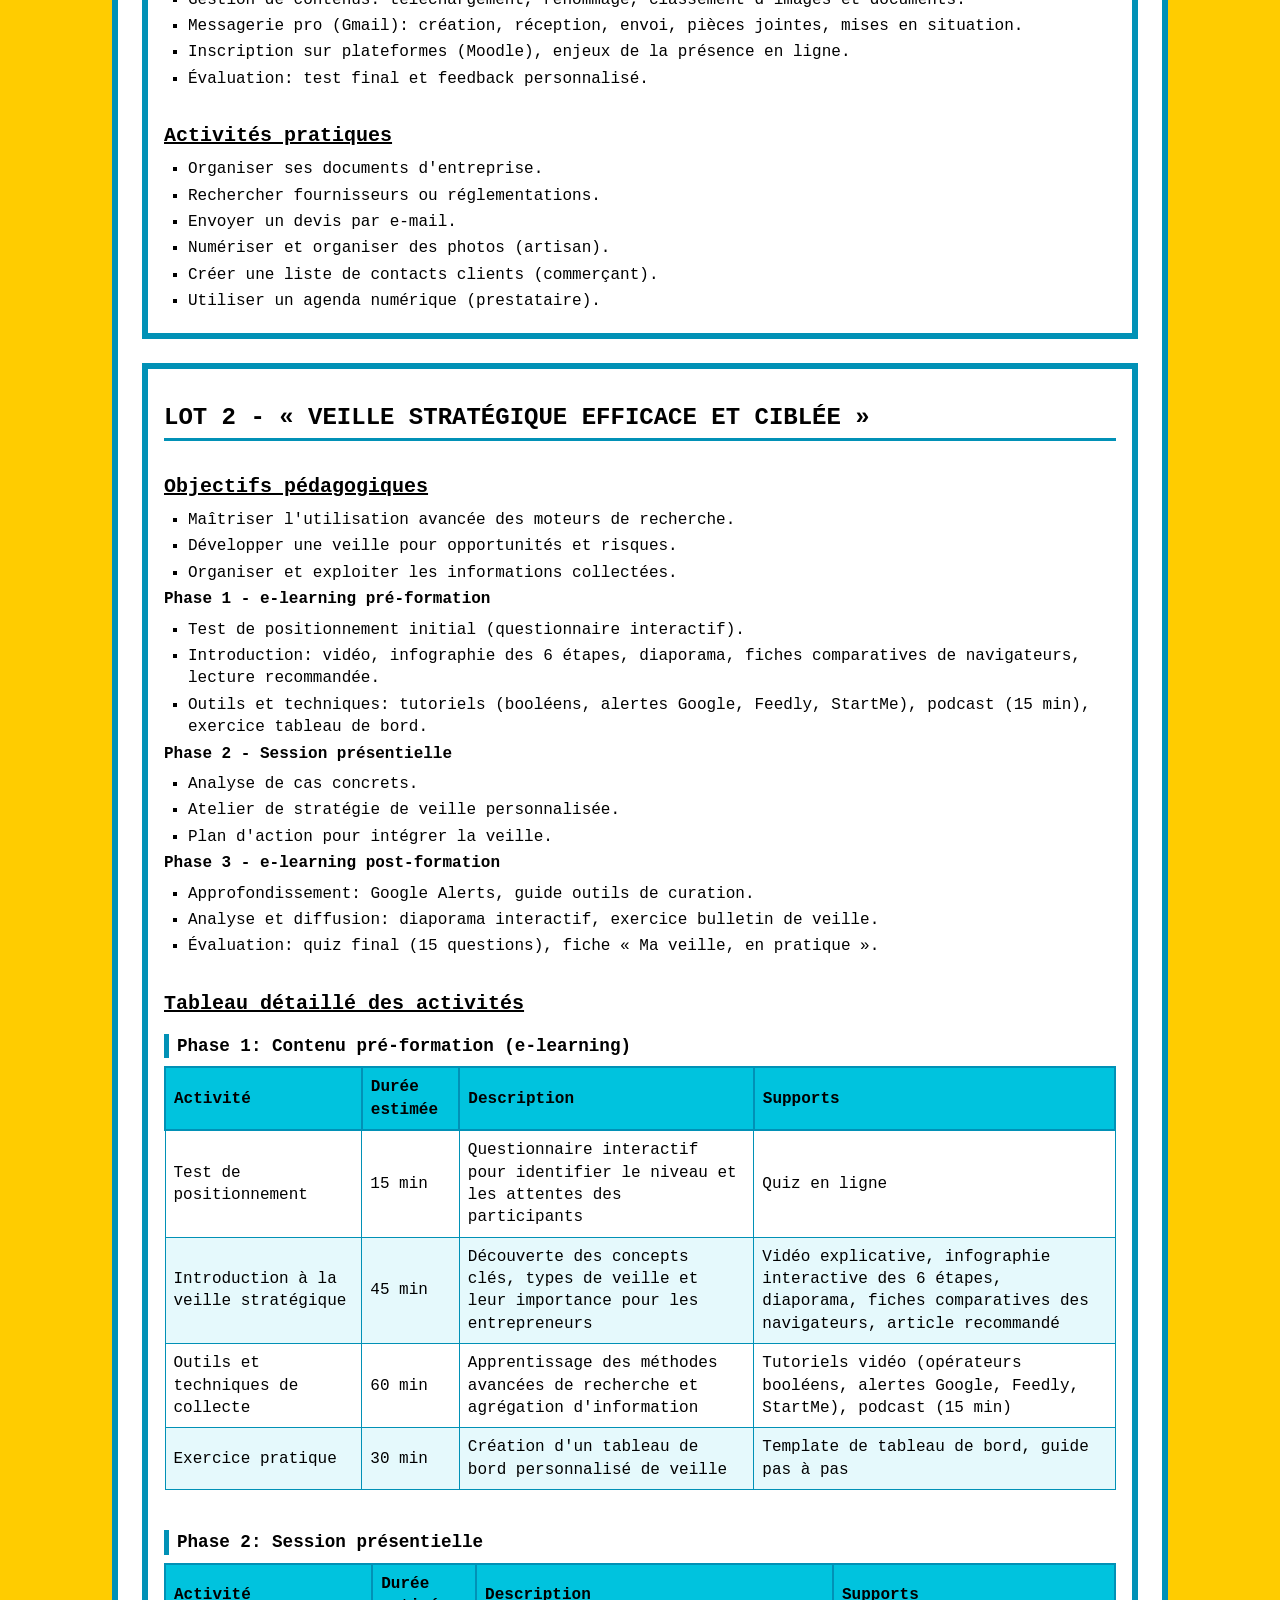
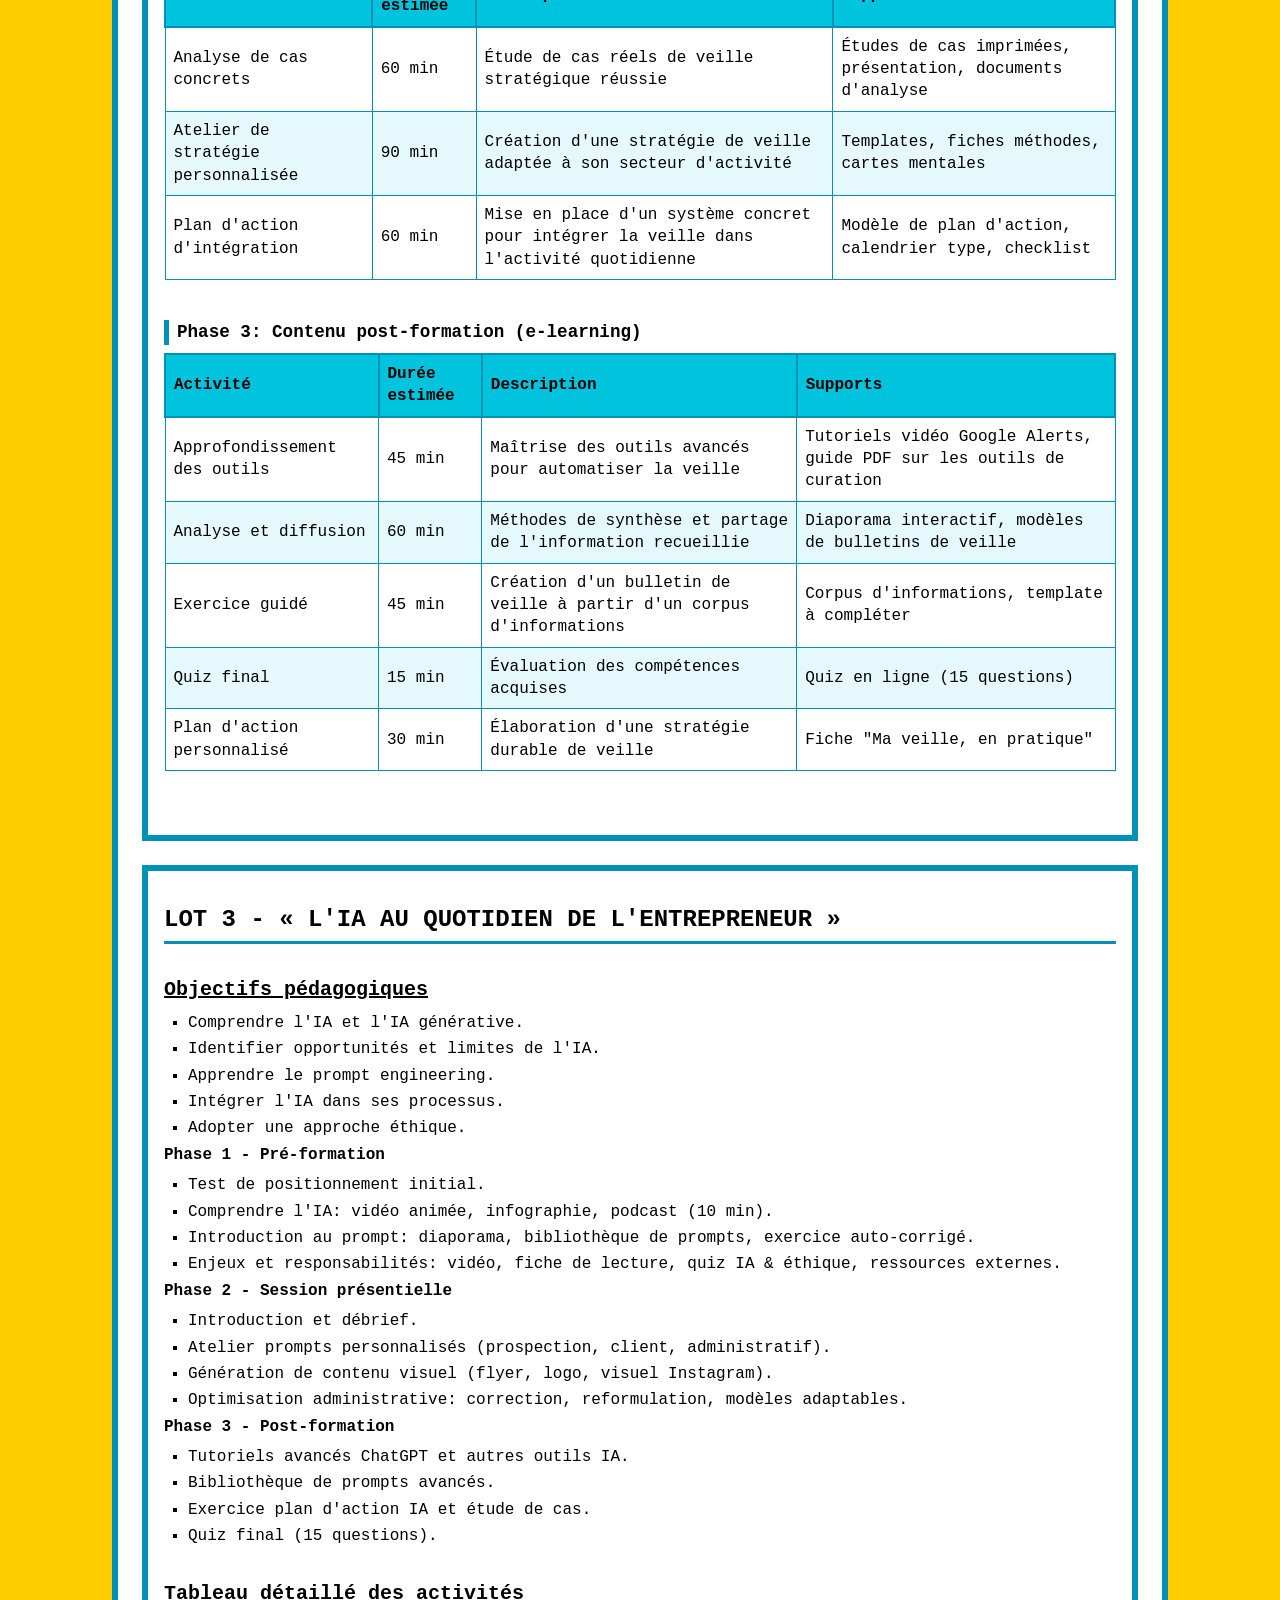
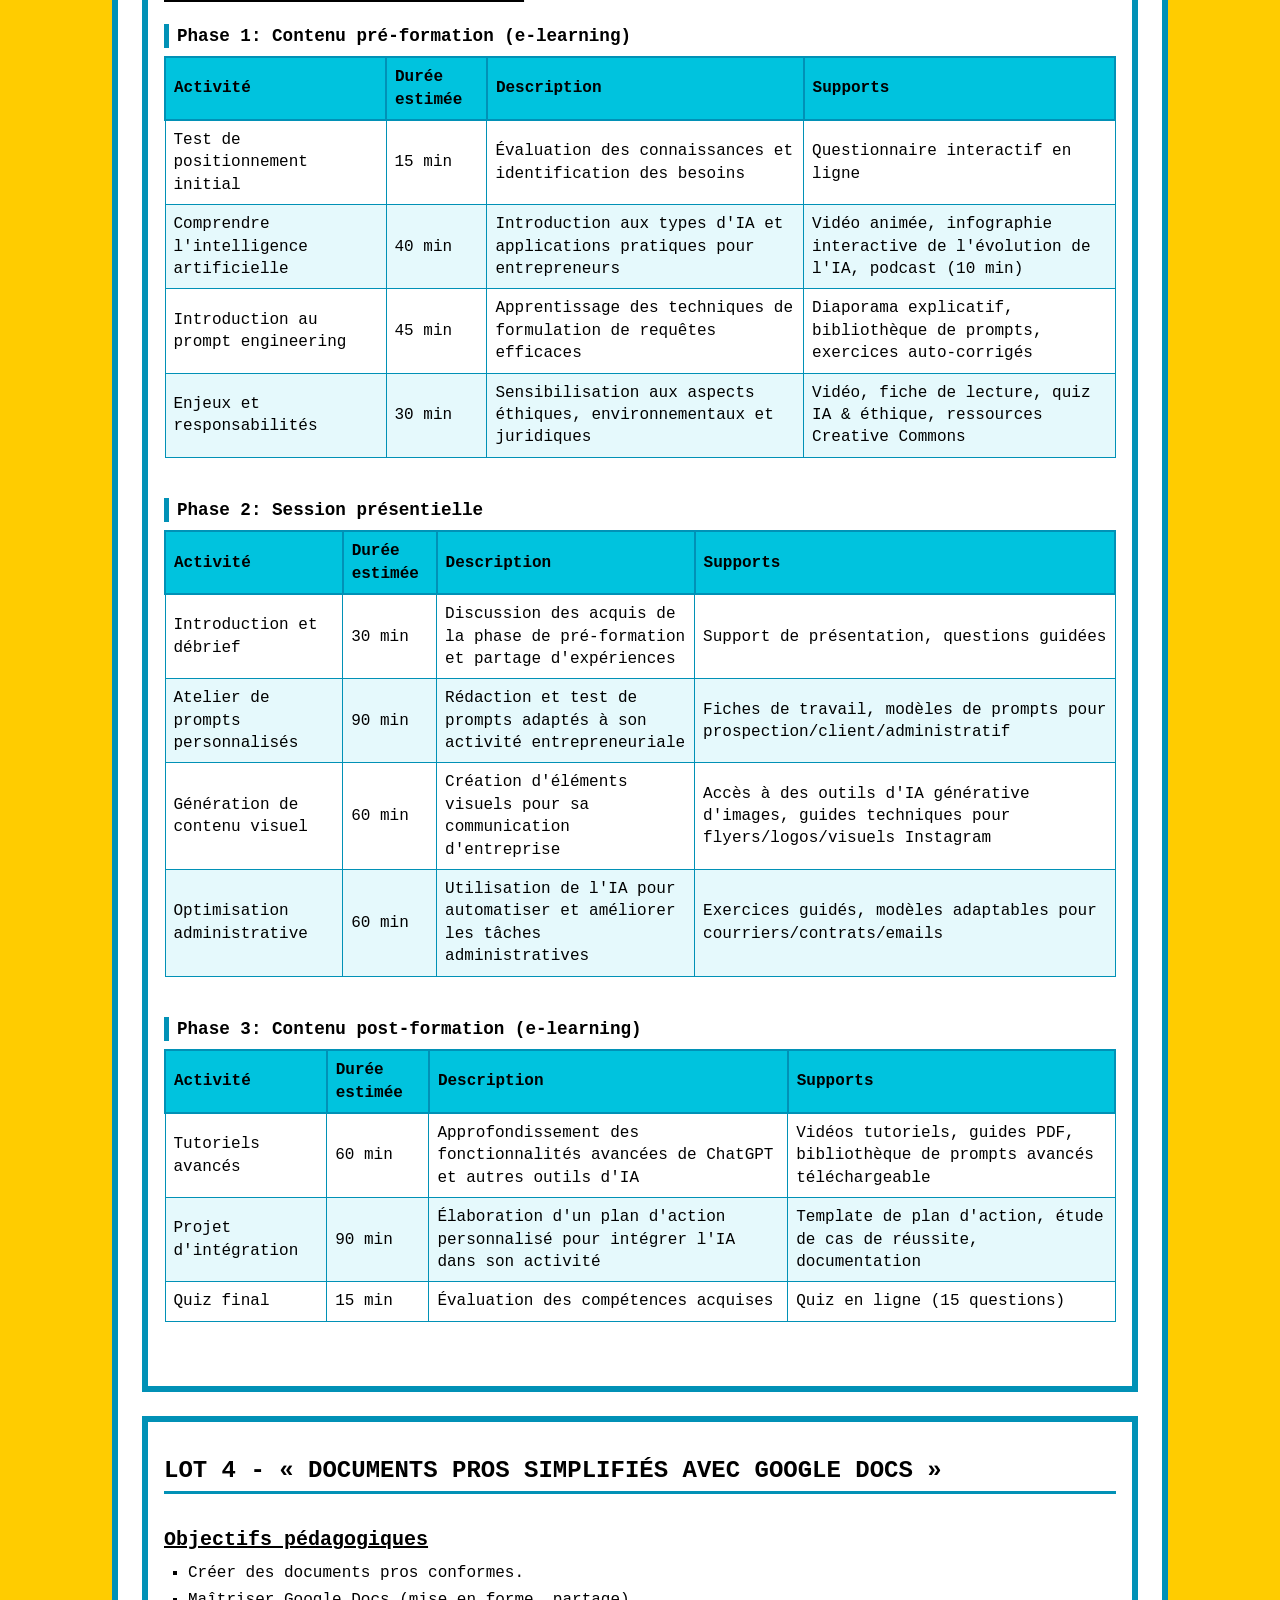
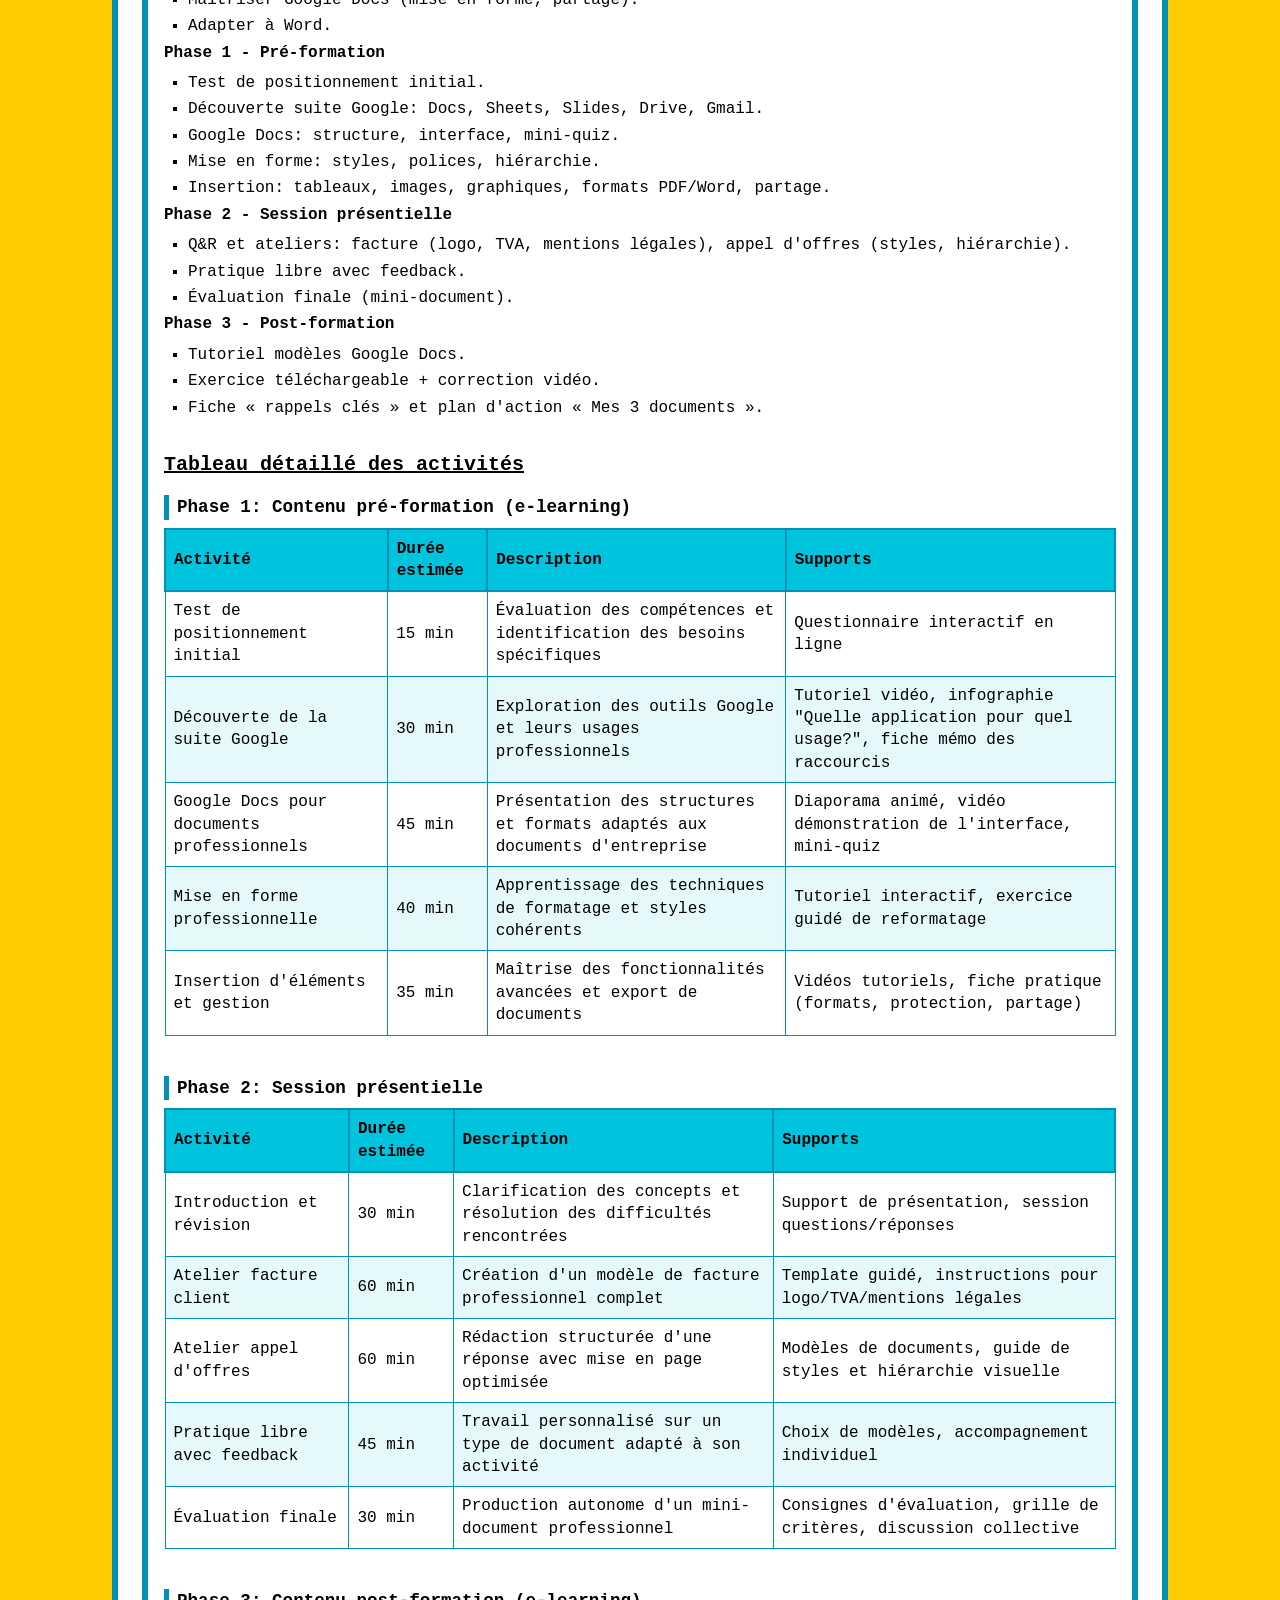
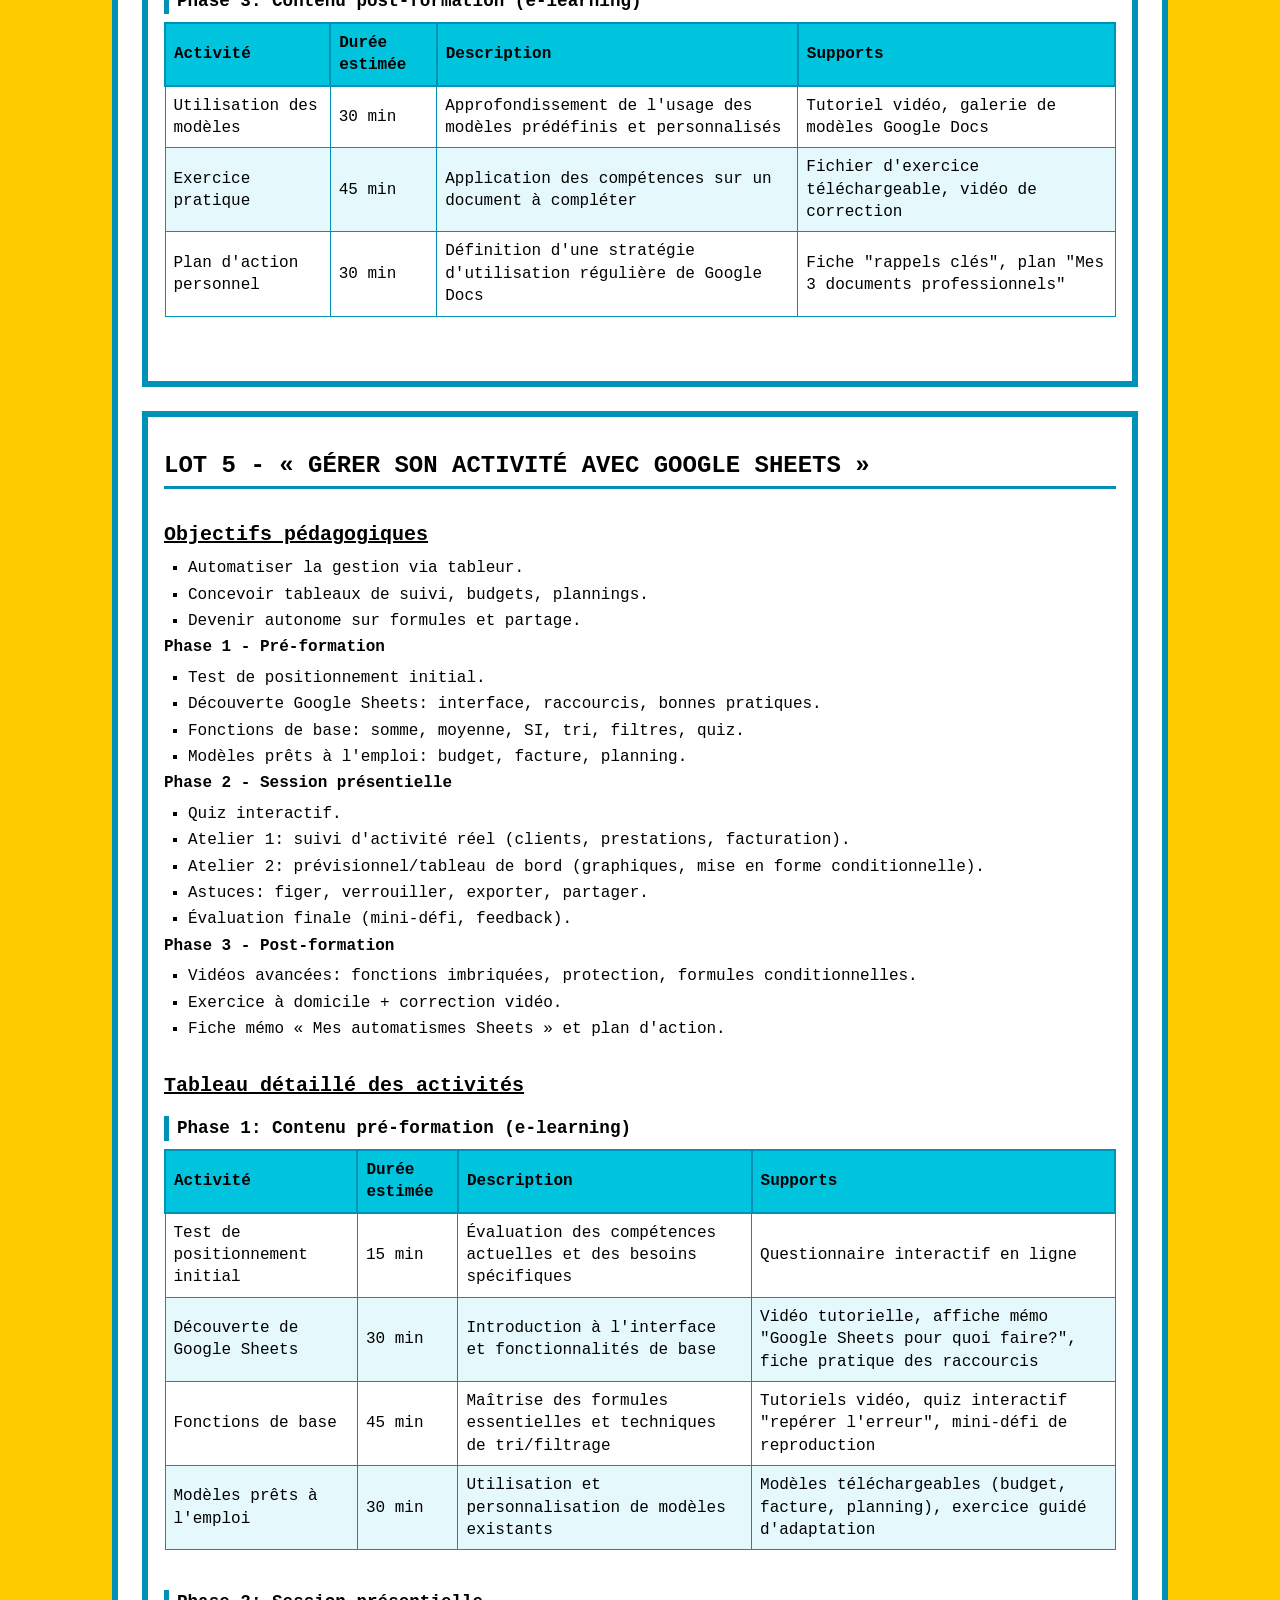
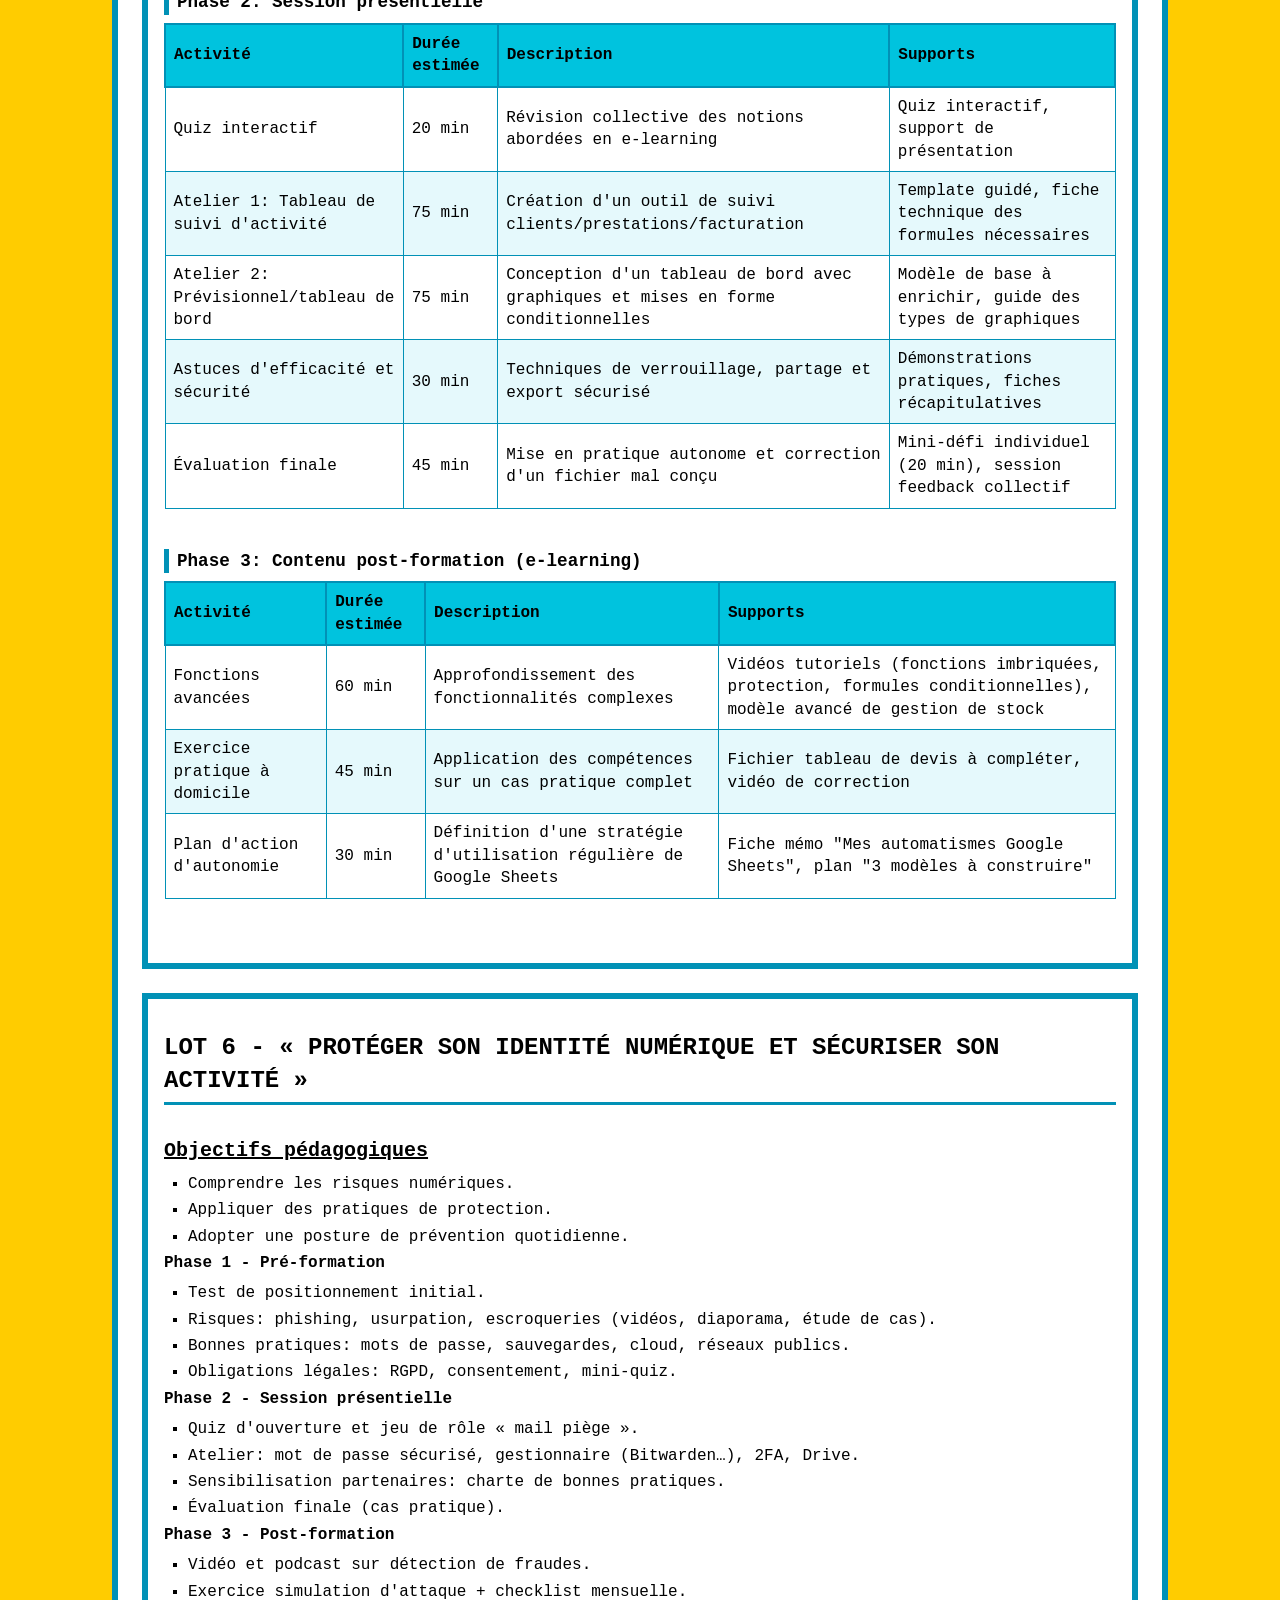
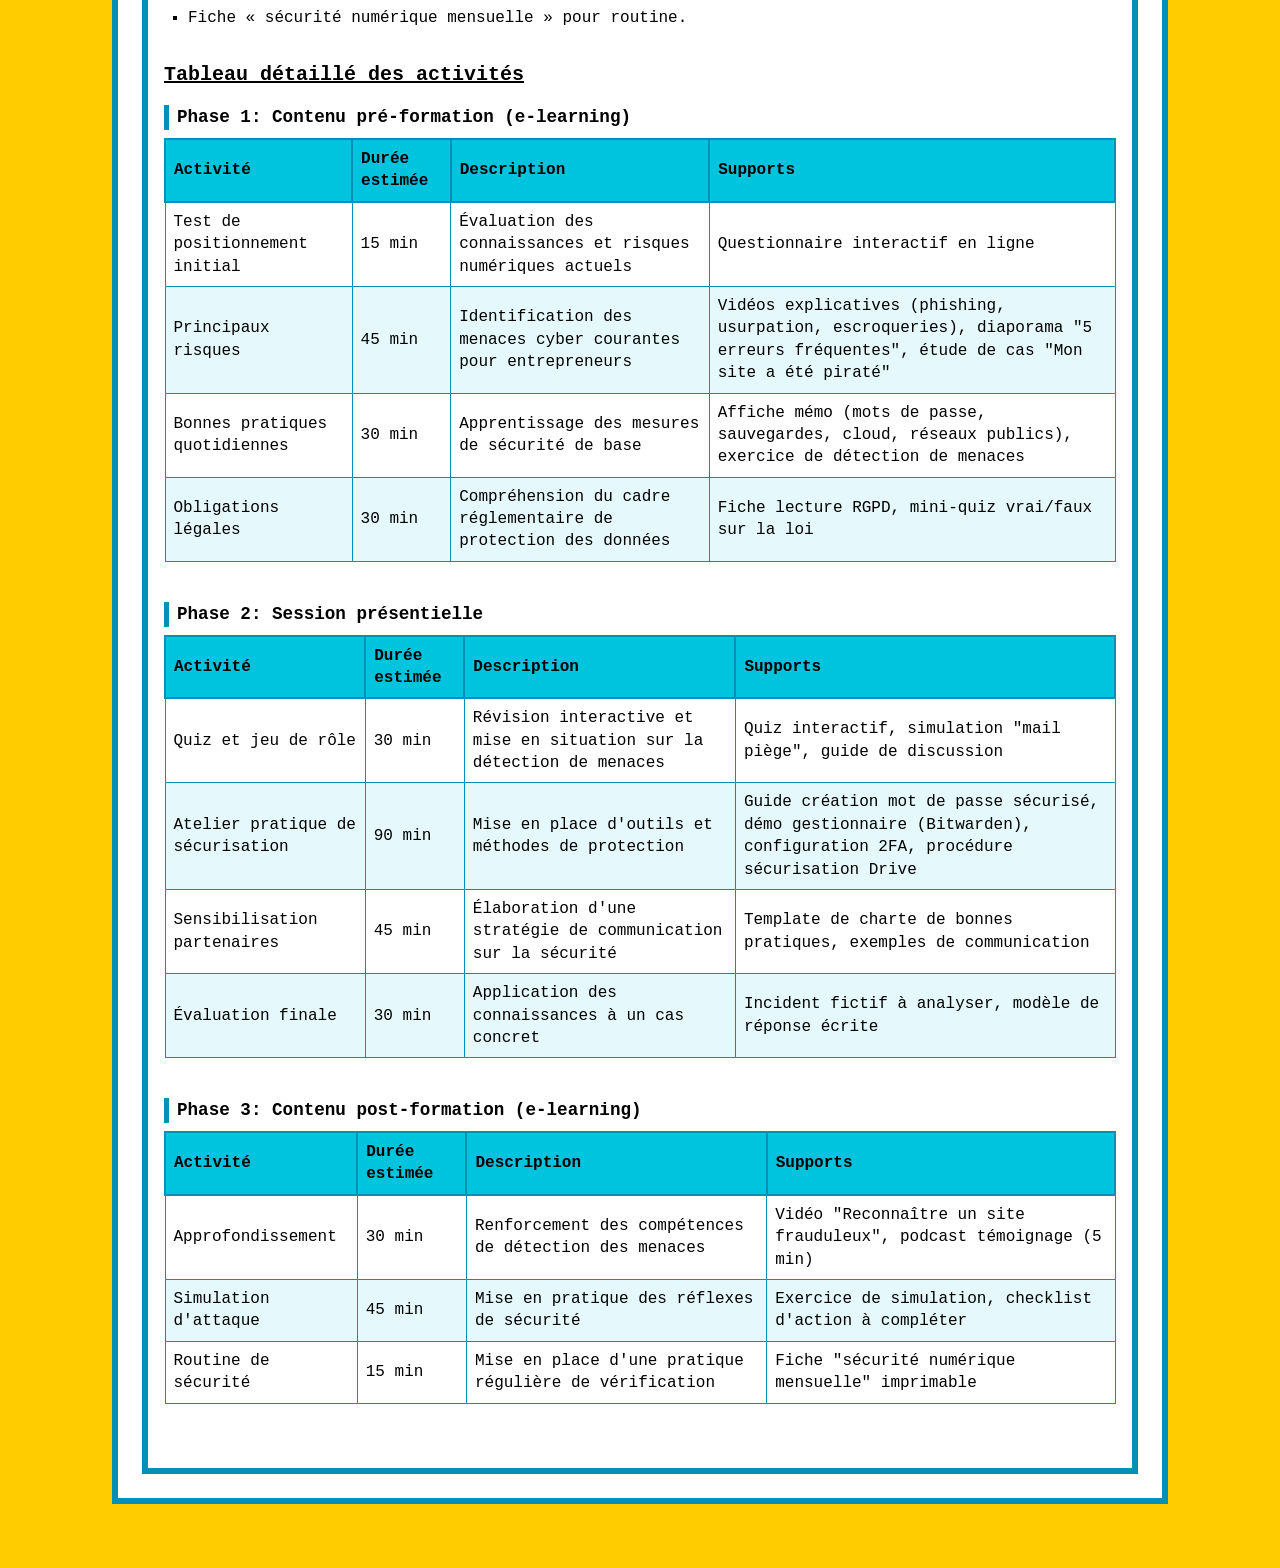
<file: prepa/index.html>
<!DOCTYPE html>
<html lang="fr">

<head>
    <meta charset="UTF-8">
    <title>Offre de services - PCNE</title>
    <meta name="viewport" content="width=device-width, initial-scale=1.0">
    <style>
        /* Palette EFP */
        :root {
            --blue-dark: #0191b6;
            --blue-light: #00c3de;
            --yellow: #fc0;
            --black: #000;
            --white: #fff;
        }

        /* Reset minimal */
        * {
            margin: 0;
            padding: 0;
            box-sizing: border-box;
        }

        body {
            font-family: "Courier New", Courier, monospace;
            background: var(--yellow);
            color: var(--black);
            line-height: 1.4;
        }

        header {
            background: var(--blue-dark);
            color: var(--white);
            padding: 2rem;
            text-align: center;
            text-transform: uppercase;
            letter-spacing: .1em;
            animation: slideIn 0.6s ease-out both;
        }

        nav#toc {
            padding: 2rem;
            background: var(--white);
            border-bottom: 6px solid var(--blue-dark);
            animation: fadeIn 0.5s ease-in-out both;
        }

        nav#toc h2 {
            font-size: 1.5rem;
            margin-bottom: 1rem;
            text-transform: uppercase;
            background: var(--blue-light);
            color: var(--black);
            padding: .5rem;
            border-left: 8px solid var(--blue-dark);
        }

        nav#toc ol {
            margin-left: 1.5rem;
        }

        nav#toc ol li {
            margin-bottom: .5rem;
        }

        main {
            display: flex;
            flex-direction: column;
            gap: 2rem;
            padding: 2rem;
        }

        main>section {
            max-width: 66rem;
            margin: 2rem auto;
        }

        main>section h4 {
            margin-top: 2rem;
            font-size: 1.25rem;
            text-decoration: underline;
        }


        section>section {
            margin-top: 1.5rem;
            padding: 1rem;
        }

        section {
            border: 6px solid var(--blue-dark);
            padding: 1.5rem;
            background: var(--white);
            animation: fadeIn 0.5s ease-in-out both;
            transition: transform .3s ease, border-color .3s ease, background .3s ease;
        }

        section:hover {
            transform: scale(1.02);
            border-color: var(--blue-light);
            background: var(--yellow);
        }

        h2 {
            font-size: 1.75rem;
            margin-bottom: 1rem;
            text-transform: uppercase;
            background: var(--blue-light);
            color: var(--black);
            padding: .5rem;
            border-left: 8px solid var(--blue-dark);
        }

        h3 {
            margin-top: 1rem;
            font-size: 1.5rem;
            border-bottom: 3px solid var(--blue-dark);
            padding-bottom: .25rem;
            text-transform: uppercase;
        }

        h4 {
            margin-top: .75rem;
            font-size: 1.25rem;
            text-decoration: underline;
        }

        p,
        ul {
            margin-top: .5rem;
        }

        ul {
            margin-left: 1.5rem;
            list-style-type: square;
        }

        ul li {
            margin-bottom: .25rem;
        }

        @keyframes fadeIn {
            from {
                opacity: 0;
                transform: translateY(20px);
            }

            to {
                opacity: 1;
                transform: translateY(0);
            }
        }

        @keyframes slideIn {
            from {
                opacity: 0;
                transform: translateY(-50px);
            }

            to {
                opacity: 1;
                transform: translateY(0);
            }
        }

        /* Styles pour les tableaux */
        .table-container {
            margin-top: 1rem;
            margin-bottom: 1.5rem;
        }

        table {
            width: 100%;
            border-collapse: collapse;
            margin-bottom: 1.5rem;
            background: var(--white);
        }

        th {
            background-color: var(--blue-light);
            color: var(--black);
            font-weight: bold;
            text-align: left;
            padding: 0.5rem;
            border: 2px solid var(--blue-dark);
        }

        td {
            border: 1px solid var(--blue-dark);
            padding: 0.5rem;
        }

        tr:nth-child(even) {
            background-color: rgba(0, 195, 222, 0.1);
        }

        tr:hover {
            background-color: var(--yellow);
        }

        h5 {
            margin-top: 1rem;
            font-size: 1.1rem;
            border-left: 5px solid var(--blue-dark);
            padding-left: 0.5rem;
            margin-bottom: 0.5rem;
        }

        .table-resp {
            width: 100%;
            overflow-x: auto;
            -webkit-overflow-scrolling: touch;
            /* inertie sur iOS */
        }

        .table-resp table {
            width: 100%;
            border-collapse: collapse;
            min-width: 600px;
            /* garantit un scroll si plus petit que ce seuil */
        }
    </style>
</head>

<body>

    <header>
        Sammy Dieleman<br>
        OFFRE DE SERVICES<br>
        Avril 2025<br>
        Programme de Compétences Numériques pour Entrepreneur·euse·s (PCNE)
    </header>

    <nav id="toc">
        <h2>Table des matières</h2>
        <ol>
            <li><a href="#tarification">CV</a></li>
            <li><a href="#description">Proposition Pedagogique</a>
                <ol>
                    <li><a href="#lot1">Premiers pas numériques pour entrepreneurs</a></li>
                    <li><a href="#lot2">Veille stratégique efficace et ciblée</a></li>
                    <li><a href="#lot3">L'IA au quotidien de l'entrepreneur</a></li>
                    <li><a href="#lot4">Docs pros simplifiés avec Google Docs</a></li>
                    <li><a href="#lot5">Gérer son activité avec Google Sheets</a></li>
                    <li><a href="#lot6">Protéger son identité numérique</a></li>
                </ol>
            </li>
        </ol>
    </nav>

    <main>
        <section id="cv">
            <h2>Curriculum Vitae</h2>

            <h3>Fondateur & Consultant digital · HexMakina</h3>
            <p class="job-meta"><strong>Mai 2015 - présent · Bruxelles</strong></p>
            <p class="job-description">HexMakina accompagne TPE/PME et indépendants dans l'automatisation de leurs
                processus
                métiers et la mise en place de solutions logicielles sur-mesure.</p>
            <ul>
                <li><strong>Conception et déploiement de data pipelines:</strong> création de crawlers et parsers
                    automatisés
                    (web scraping, OCR, NLP) pour extraire et structurer massivement des données hétérogènes.</li>
                <li><strong>Systèmes d'information intégrés:</strong> développement de modules de planification des
                    ressources
                    (ERP léger), tableaux de bord et reporting en temps réel, incluant des algorithmes de prévision et
                    d'aide à
                    la décision.</li>
                <li><strong>Applications web & e-commerce:</strong> architecture et développement full-stack (PHP,
                    JavaScript,
                    MySQL, CSS), portails clients et plateformes de contenu, avec intégration de composants IA
                    (chatbots,
                    recommandations).</li>
                <li><strong>Approche centrée utilisateur:</strong> audit des workflows existants, co-construction de
                    solutions
                    adaptatives, formation sur l'adoption des outils numériques et accompagnement au changement.</li>
            </ul>

            <h3>Formateur en développement web · EFP Bruxelles</h3>
            <p class="job-meta"><strong>Sept. 2020 - présent · Bruxelles</strong></p>
            <p class="job-description">Interventions en présentiel et online pour publics peu familiarisés au numérique,
                autour
                de la programmation, de la modélisation de données et de l'intégration web.</p>
            <ul>
                <li><strong>Ateliers hybrides:</strong> conception de modules e-learning intégrant micro-learning, quiz
                    adaptatifs et vidéos interactives autour de PHP, JavaScript, SQL, HTML/CSS.</li>
                <li><strong>Programmation & algorithmes:</strong> initier à la logique de programmation, aux structures
                    de
                    données et aux bonnes pratiques d'OOP (PHP/JS), avec exercices pratiques supervisés.</li>
                <li><strong>Bases de données & reporting:</strong> modélisation relationnelle (SQL), requêtes avancées,
                    génération de rapports automatisés.</li>
            </ul>

            <h3>Co-fondateur & Responsable Digital Inclusion · PCKC.be</h3>
            <p class="job-meta"><strong>Mai 2017 - mars 2020 · Bruxelles</strong></p>
            <p class="job-description">Mission sociale visant à réduire la fracture numérique via le dépannage low-cost
                et la
                formation gratuite des particuliers.</p>
            <ul>
                <li><strong>Diagnostic & résolution:</strong> assistance informatique sur site, résolution de pannes
                    matérielles et logicielles, conseil en pratiques sécurisées.</li>
                <li><strong>Soutien pédagogique:</strong> ateliers d'initiation (bureautique, web, cybersécurité),
                    guides
                    pas-à-pas et sessions individuelles pour autonomiser les utilisateurs.</li>
                <li><strong>Valeur ajoutée sociétale:</strong> promotion de l'accès aux technologies, sensibilisation à
                    l'éthique numérique et à la confidentialité des données.</li>
            </ul>

            <h3>Chef de projet / Analyste fonctionnel · Inforum gie</h3>
            <p class="job-meta"><strong>Juil. 2010 - mars 2013 · Bruxelles</strong></p>
            <p class="job-description">Pilotage de projets web et développement de services juridiques en ligne.</p>
            <ul>
                <li><strong>Analyse métier & processus:</strong> cartographie des besoins, optimisation des workflows
                    internes
                    et des parcours utilisateurs.</li>
                <li><strong>R&D & intégration:</strong> prototypage de systèmes de collecte et de structuration de
                    données
                    légales (PHP, SQL, XML), diffusion via API.</li>
                <li><strong>Coordination multi-parties:</strong> animation d'ateliers, suivi des prestataires,
                    gouvernance de
                    projet et recette fonctionnelle.</li>
            </ul>

            <h3>Ingénieur logiciel / Analyste · WICE</h3>
            <p class="job-meta"><strong>Sept. 2007 - juin 2010 · Lovenjoël</strong></p>
            <p class="job-description">Conception et développement de CMS et solutions d'infrastructure.</p>
            <ul>
                <li><strong>Développement full-stack:</strong> Ruby on Rails & PHP, création de back-offices, modules
                    de
                    monitoring réseau et ERP.</li>
                <li><strong>Architecture et sécurité:</strong> élaboration de schémas d'infrastructure, mise en place
                    de bonnes
                    pratiques de sécurité et d'authentification.</li>
            </ul>

            <h3>Web Designer indépendant</h3>
            <p class="job-meta"><strong>Fév. 2006 - août 2007 · Bruxelles</strong></p>
            <p class="job-description">Réalisations de sites web vitrines et portfolios, alliant ergonomie,
                accessibilité et
                identité visuelle.</p>
            <ul>
                <li><strong>UI/UX:</strong> wireframes, maquettes et intégration responsive (HTML5/CSS3).</li>
                <li><strong>CMS & maintenance:</strong> déploiement de sites sous WordPress et solutions sur-mesure,
                    formation
                    clients à la gestion de contenu.</li>
            </ul>
        </section>


        <section id="description">
            <h2>2. Description détaillée des formations proposées</h2>

            <section id="lot1">
                <h3>Lot 1 - « Premiers pas numériques pour entrepreneurs »</h3>
                <h4>Objectifs pédagogiques</h4>
                <ul>
                    <li>Identifier et comprendre les composants matériels d'un ordinateur.</li>
                    <li>Gérer et organiser fichiers et dossiers sous Windows.</li>
                    <li>Naviguer efficacement sur Internet et exploiter les ressources.</li>
                    <li>Utiliser une boîte mail professionnelle.</li>
                </ul>
                <h4>Méthodes en présentiel</h4>
                <p>Deux parties principales, chacune avec des exercices pratiques liés à l'activité entrepreneuriale.
                </p>
                <strong>Partie 1 - Navigation sur ordinateur</strong>
                <ul>
                    <li>Présentation interactive du matériel (clavier, souris, écran, unité centrale) et connectiques
                        (USB, HDMI, Ethernet…), démonstrations pratiques.</li>
                    <li>Exercices souris (clic, double-clic, clic droit, glisser-déposer) et frappe clavier.</li>
                    <li>Exploration de l'interface Windows (Bureau), raccourcis clavier (copier, coller, sauvegarder).
                    </li>
                    <li>Ateliers gestion de fichiers: création, nommage, déplacement, renommage, suppression.</li>
                    <li>Organisation documentaire: arborescence de dossiers pour un projet fictif.</li>
                </ul>
                <strong>Partie 2 - Navigation sur Internet</strong>
                <ul>
                    <li>Introduction aux navigateurs (Chrome, Firefox, Edge): interface, onglets, historique.</li>
                    <li>Techniques de recherche: opérateurs, filtres, fiabilité des sources.</li>
                    <li>Gestion de contenus: téléchargement, renommage, classement d'images et documents.</li>
                    <li>Messagerie pro (Gmail): création, réception, envoi, pièces jointes, mises en situation.</li>
                    <li>Inscription sur plateformes (Moodle), enjeux de la présence en ligne.</li>
                    <li>Évaluation: test final et feedback personnalisé.</li>
                </ul>
                <h4>Activités pratiques</h4>
                <ul>
                    <li>Organiser ses documents d'entreprise.</li>
                    <li>Rechercher fournisseurs ou réglementations.</li>
                    <li>Envoyer un devis par e-mail.</li>
                    <li>Numériser et organiser des photos (artisan).</li>
                    <li>Créer une liste de contacts clients (commerçant).</li>
                    <li>Utiliser un agenda numérique (prestataire).</li>
                </ul>
            </section>

            <section id="lot2">
                <h3>Lot 2 - « Veille stratégique efficace et ciblée »</h3>
                <h4>Objectifs pédagogiques</h4>
                <ul>
                    <li>Maîtriser l'utilisation avancée des moteurs de recherche.</li>
                    <li>Développer une veille pour opportunités et risques.</li>
                    <li>Organiser et exploiter les informations collectées.</li>
                </ul>
                <strong>Phase 1 - e-learning pré-formation</strong>
                <ul>
                    <li>Test de positionnement initial (questionnaire interactif).</li>
                    <li>Introduction: vidéo, infographie des 6 étapes, diaporama, fiches comparatives de navigateurs,
                        lecture recommandée.</li>
                    <li>Outils et techniques: tutoriels (booléens, alertes Google, Feedly, StartMe), podcast (15 min),
                        exercice tableau de bord.</li>
                </ul>
                <strong>Phase 2 - Session présentielle</strong>
                <ul>
                    <li>Analyse de cas concrets.</li>
                    <li>Atelier de stratégie de veille personnalisée.</li>
                    <li>Plan d'action pour intégrer la veille.</li>
                </ul>
                <strong>Phase 3 - e-learning post-formation</strong>
                <ul>
                    <li>Approfondissement: Google Alerts, guide outils de curation.</li>
                    <li>Analyse et diffusion: diaporama interactif, exercice bulletin de veille.</li>
                    <li>Évaluation: quiz final (15 questions), fiche « Ma veille, en pratique ». </li>
                </ul>
                <h4>Tableau détaillé des activités</h4>
                <div class="table-container">
                    <h5>Phase 1: Contenu pré-formation (e-learning)</h5>
                    <div class="table-resp">
                        <table>
                            <thead>
                                <tr>
                                    <th>Activité</th>
                                    <th>Durée estimée</th>
                                    <th>Description</th>
                                    <th>Supports</th>
                                </tr>
                            </thead>
                            <tbody>
                                <tr>
                                    <td>Test de positionnement</td>
                                    <td>15 min</td>
                                    <td>Questionnaire interactif pour identifier le niveau et les attentes des
                                        participants
                                    </td>
                                    <td>Quiz en ligne</td>
                                </tr>
                                <tr>
                                    <td>Introduction à la veille stratégique</td>
                                    <td>45 min</td>
                                    <td>Découverte des concepts clés, types de veille et leur importance pour les
                                        entrepreneurs</td>
                                    <td>Vidéo explicative, infographie interactive des 6 étapes, diaporama, fiches
                                        comparatives des
                                        navigateurs, article recommandé</td>
                                </tr>
                                <tr>
                                    <td>Outils et techniques de collecte</td>
                                    <td>60 min</td>
                                    <td>Apprentissage des méthodes avancées de recherche et agrégation d'information
                                    </td>
                                    <td>Tutoriels vidéo (opérateurs booléens, alertes Google, Feedly, StartMe), podcast
                                        (15
                                        min)</td>
                                </tr>
                                <tr>
                                    <td>Exercice pratique</td>
                                    <td>30 min</td>
                                    <td>Création d'un tableau de bord personnalisé de veille</td>
                                    <td>Template de tableau de bord, guide pas à pas</td>
                                </tr>
                            </tbody>
                        </table>
                    </div>

                    <h5>Phase 2: Session présentielle</h5>
                    <div class="table-resp">
                        <table>
                            <thead>
                                <tr>
                                    <th>Activité</th>
                                    <th>Durée estimée</th>
                                    <th>Description</th>
                                    <th>Supports</th>
                                </tr>
                            </thead>
                            <tbody>
                                <tr>
                                    <td>Analyse de cas concrets</td>
                                    <td>60 min</td>
                                    <td>Étude de cas réels de veille stratégique réussie</td>
                                    <td>Études de cas imprimées, présentation, documents d'analyse</td>
                                </tr>
                                <tr>
                                    <td>Atelier de stratégie personnalisée</td>
                                    <td>90 min</td>
                                    <td>Création d'une stratégie de veille adaptée à son secteur d'activité</td>
                                    <td>Templates, fiches méthodes, cartes mentales</td>
                                </tr>
                                <tr>
                                    <td>Plan d'action d'intégration</td>
                                    <td>60 min</td>
                                    <td>Mise en place d'un système concret pour intégrer la veille dans l'activité
                                        quotidienne</td>
                                    <td>Modèle de plan d'action, calendrier type, checklist</td>
                                </tr>
                            </tbody>
                        </table>
                    </div>

                    <h5>Phase 3: Contenu post-formation (e-learning)</h5>
                    <div class="table-resp">
                        <table>
                            <thead>
                                <tr>
                                    <th>Activité</th>
                                    <th>Durée estimée</th>
                                    <th>Description</th>
                                    <th>Supports</th>
                                </tr>
                            </thead>
                            <tbody>
                                <tr>
                                    <td>Approfondissement des outils</td>
                                    <td>45 min</td>
                                    <td>Maîtrise des outils avancés pour automatiser la veille</td>
                                    <td>Tutoriels vidéo Google Alerts, guide PDF sur les outils de curation</td>
                                </tr>
                                <tr>
                                    <td>Analyse et diffusion</td>
                                    <td>60 min</td>
                                    <td>Méthodes de synthèse et partage de l'information recueillie</td>
                                    <td>Diaporama interactif, modèles de bulletins de veille</td>
                                </tr>
                                <tr>
                                    <td>Exercice guidé</td>
                                    <td>45 min</td>
                                    <td>Création d'un bulletin de veille à partir d'un corpus d'informations</td>
                                    <td>Corpus d'informations, template à compléter</td>
                                </tr>
                                <tr>
                                    <td>Quiz final</td>
                                    <td>15 min</td>
                                    <td>Évaluation des compétences acquises</td>
                                    <td>Quiz en ligne (15 questions)</td>
                                </tr>
                                <tr>
                                    <td>Plan d'action personnalisé</td>
                                    <td>30 min</td>
                                    <td>Élaboration d'une stratégie durable de veille</td>
                                    <td>Fiche "Ma veille, en pratique"</td>
                                </tr>
                            </tbody>
                        </table>
                    </div>
                </div>

            </section>
            <section id="lot3">
                <h3>Lot 3 - « L'IA au quotidien de l'entrepreneur »</h3>
                <h4>Objectifs pédagogiques</h4>
                <ul>
                    <li>Comprendre l'IA et l'IA générative.</li>
                    <li>Identifier opportunités et limites de l'IA.</li>
                    <li>Apprendre le prompt engineering.</li>
                    <li>Intégrer l'IA dans ses processus.</li>
                    <li>Adopter une approche éthique.</li>
                </ul>
                <strong>Phase 1 - Pré-formation</strong>
                <ul>
                    <li>Test de positionnement initial.</li>
                    <li>Comprendre l'IA: vidéo animée, infographie, podcast (10 min).</li>
                    <li>Introduction au prompt: diaporama, bibliothèque de prompts, exercice auto-corrigé.</li>
                    <li>Enjeux et responsabilités: vidéo, fiche de lecture, quiz IA & éthique, ressources externes.
                    </li>
                </ul>
                <strong>Phase 2 - Session présentielle</strong>
                <ul>
                    <li>Introduction et débrief.</li>
                    <li>Atelier prompts personnalisés (prospection, client, administratif).</li>
                    <li>Génération de contenu visuel (flyer, logo, visuel Instagram).</li>
                    <li>Optimisation administrative: correction, reformulation, modèles adaptables.</li>
                </ul>
                <strong>Phase 3 - Post-formation</strong>
                <ul>
                    <li>Tutoriels avancés ChatGPT et autres outils IA.</li>
                    <li>Bibliothèque de prompts avancés.</li>
                    <li>Exercice plan d'action IA et étude de cas.</li>
                    <li>Quiz final (15 questions).</li>
                </ul>
                <h4>Tableau détaillé des activités</h4>
                <div class="table-container">
                    <h5>Phase 1: Contenu pré-formation (e-learning)</h5>
                    <div class="table-resp">
                        <table>
                            <thead>
                                <tr>
                                    <th>Activité</th>
                                    <th>Durée estimée</th>
                                    <th>Description</th>
                                    <th>Supports</th>
                                </tr>
                            </thead>
                            <tbody>
                                <tr>
                                    <td>Test de positionnement initial</td>
                                    <td>15 min</td>
                                    <td>Évaluation des connaissances et identification des besoins</td>
                                    <td>Questionnaire interactif en ligne</td>
                                </tr>
                                <tr>
                                    <td>Comprendre l'intelligence artificielle</td>
                                    <td>40 min</td>
                                    <td>Introduction aux types d'IA et applications pratiques pour entrepreneurs</td>
                                    <td>Vidéo animée, infographie interactive de l'évolution de l'IA, podcast (10 min)
                                    </td>
                                </tr>
                                <tr>
                                    <td>Introduction au prompt engineering</td>
                                    <td>45 min</td>
                                    <td>Apprentissage des techniques de formulation de requêtes efficaces</td>
                                    <td>Diaporama explicatif, bibliothèque de prompts, exercices auto-corrigés</td>
                                </tr>
                                <tr>
                                    <td>Enjeux et responsabilités</td>
                                    <td>30 min</td>
                                    <td>Sensibilisation aux aspects éthiques, environnementaux et juridiques</td>
                                    <td>Vidéo, fiche de lecture, quiz IA & éthique, ressources Creative Commons</td>
                                </tr>
                            </tbody>
                        </table>
                    </div>

                    <h5>Phase 2: Session présentielle</h5>
                    <div class="table-resp">
                        <table>
                            <thead>
                                <tr>
                                    <th>Activité</th>
                                    <th>Durée estimée</th>
                                    <th>Description</th>
                                    <th>Supports</th>
                                </tr>
                            </thead>
                            <tbody>
                                <tr>
                                    <td>Introduction et débrief</td>
                                    <td>30 min</td>
                                    <td>Discussion des acquis de la phase de pré-formation et partage d'expériences</td>
                                    <td>Support de présentation, questions guidées</td>
                                </tr>
                                <tr>
                                    <td>Atelier de prompts personnalisés</td>
                                    <td>90 min</td>
                                    <td>Rédaction et test de prompts adaptés à son activité entrepreneuriale</td>
                                    <td>Fiches de travail, modèles de prompts pour prospection/client/administratif</td>
                                </tr>
                                <tr>
                                    <td>Génération de contenu visuel</td>
                                    <td>60 min</td>
                                    <td>Création d'éléments visuels pour sa communication d'entreprise</td>
                                    <td>Accès à des outils d'IA générative d'images, guides techniques pour
                                        flyers/logos/visuels
                                        Instagram</td>
                                </tr>
                                <tr>
                                    <td>Optimisation administrative</td>
                                    <td>60 min</td>
                                    <td>Utilisation de l'IA pour automatiser et améliorer les tâches administratives
                                    </td>
                                    <td>Exercices guidés, modèles adaptables pour courriers/contrats/emails</td>
                                </tr>
                            </tbody>
                        </table>
                    </div>

                    <h5>Phase 3: Contenu post-formation (e-learning)</h5>
                    <div class="table-resp">
                        <table>
                            <thead>
                                <tr>
                                    <th>Activité</th>
                                    <th>Durée estimée</th>
                                    <th>Description</th>
                                    <th>Supports</th>
                                </tr>
                            </thead>
                            <tbody>
                                <tr>
                                    <td>Tutoriels avancés</td>
                                    <td>60 min</td>
                                    <td>Approfondissement des fonctionnalités avancées de ChatGPT et autres outils d'IA
                                    </td>
                                    <td>Vidéos tutoriels, guides PDF, bibliothèque de prompts avancés téléchargeable
                                    </td>
                                </tr>
                                <tr>
                                    <td>Projet d'intégration</td>
                                    <td>90 min</td>
                                    <td>Élaboration d'un plan d'action personnalisé pour intégrer l'IA dans son activité
                                    </td>
                                    <td>Template de plan d'action, étude de cas de réussite, documentation</td>
                                </tr>
                                <tr>
                                    <td>Quiz final</td>
                                    <td>15 min</td>
                                    <td>Évaluation des compétences acquises</td>
                                    <td>Quiz en ligne (15 questions)</td>
                                </tr>
                            </tbody>
                        </table>
                    </div>
                </div>
            </section>

            <section id="lot4">
                <h3>Lot 4 - « Documents pros simplifiés avec Google Docs »</h3>
                <h4>Objectifs pédagogiques</h4>
                <ul>
                    <li>Créer des documents pros conformes.</li>
                    <li>Maîtriser Google Docs (mise en forme, partage).</li>
                    <li>Adapter à Word.</li>
                </ul>
                <strong>Phase 1 - Pré-formation</strong>
                <ul>
                    <li>Test de positionnement initial.</li>
                    <li>Découverte suite Google: Docs, Sheets, Slides, Drive, Gmail.</li>
                    <li>Google Docs: structure, interface, mini-quiz.</li>
                    <li>Mise en forme: styles, polices, hiérarchie.</li>
                    <li>Insertion: tableaux, images, graphiques, formats PDF/Word, partage.</li>
                </ul>
                <strong>Phase 2 - Session présentielle</strong>
                <ul>
                    <li>Q&R et ateliers: facture (logo, TVA, mentions légales), appel d'offres (styles, hiérarchie).
                    </li>
                    <li>Pratique libre avec feedback.</li>
                    <li>Évaluation finale (mini-document).</li>
                </ul>
                <strong>Phase 3 - Post-formation</strong>
                <ul>
                    <li>Tutoriel modèles Google Docs.</li>
                    <li>Exercice téléchargeable + correction vidéo.</li>
                    <li>Fiche « rappels clés » et plan d'action « Mes 3 documents ».</li>
                </ul>
                <h4>Tableau détaillé des activités</h4>
                <div class="table-container">
                    <h5>Phase 1: Contenu pré-formation (e-learning)</h5>
                    <div class="table-resp">
                        <table>
                            <thead>
                                <tr>
                                    <th>Activité</th>
                                    <th>Durée estimée</th>
                                    <th>Description</th>
                                    <th>Supports</th>
                                </tr>
                            </thead>
                            <tbody>
                                <tr>
                                    <td>Test de positionnement initial</td>
                                    <td>15 min</td>
                                    <td>Évaluation des compétences et identification des besoins spécifiques</td>
                                    <td>Questionnaire interactif en ligne</td>
                                </tr>
                                <tr>
                                    <td>Découverte de la suite Google</td>
                                    <td>30 min</td>
                                    <td>Exploration des outils Google et leurs usages professionnels</td>
                                    <td>Tutoriel vidéo, infographie "Quelle application pour quel usage?", fiche mémo
                                        des
                                        raccourcis
                                    </td>
                                </tr>
                                <tr>
                                    <td>Google Docs pour documents professionnels</td>
                                    <td>45 min</td>
                                    <td>Présentation des structures et formats adaptés aux documents d'entreprise</td>
                                    <td>Diaporama animé, vidéo démonstration de l'interface, mini-quiz</td>
                                </tr>
                                <tr>
                                    <td>Mise en forme professionnelle</td>
                                    <td>40 min</td>
                                    <td>Apprentissage des techniques de formatage et styles cohérents</td>
                                    <td>Tutoriel interactif, exercice guidé de reformatage</td>
                                </tr>
                                <tr>
                                    <td>Insertion d'éléments et gestion</td>
                                    <td>35 min</td>
                                    <td>Maîtrise des fonctionnalités avancées et export de documents</td>
                                    <td>Vidéos tutoriels, fiche pratique (formats, protection, partage)</td>
                                </tr>
                            </tbody>
                        </table>
                    </div>

                    <h5>Phase 2: Session présentielle</h5>
                    <div class="table-resp">
                        <table>
                            <thead>
                                <tr>
                                    <th>Activité</th>
                                    <th>Durée estimée</th>
                                    <th>Description</th>
                                    <th>Supports</th>
                                </tr>
                            </thead>
                            <tbody>
                                <tr>
                                    <td>Introduction et révision</td>
                                    <td>30 min</td>
                                    <td>Clarification des concepts et résolution des difficultés rencontrées</td>
                                    <td>Support de présentation, session questions/réponses</td>
                                </tr>
                                <tr>
                                    <td>Atelier facture client</td>
                                    <td>60 min</td>
                                    <td>Création d'un modèle de facture professionnel complet</td>
                                    <td>Template guidé, instructions pour logo/TVA/mentions légales</td>
                                </tr>
                                <tr>
                                    <td>Atelier appel d'offres</td>
                                    <td>60 min</td>
                                    <td>Rédaction structurée d'une réponse avec mise en page optimisée</td>
                                    <td>Modèles de documents, guide de styles et hiérarchie visuelle</td>
                                </tr>
                                <tr>
                                    <td>Pratique libre avec feedback</td>
                                    <td>45 min</td>
                                    <td>Travail personnalisé sur un type de document adapté à son activité</td>
                                    <td>Choix de modèles, accompagnement individuel</td>
                                </tr>
                                <tr>
                                    <td>Évaluation finale</td>
                                    <td>30 min</td>
                                    <td>Production autonome d'un mini-document professionnel</td>
                                    <td>Consignes d'évaluation, grille de critères, discussion collective</td>
                                </tr>
                            </tbody>
                        </table>
                    </div>

                    <h5>Phase 3: Contenu post-formation (e-learning)</h5>
                    <div class="table-resp">
                        <table>
                            <thead>
                                <tr>
                                    <th>Activité</th>
                                    <th>Durée estimée</th>
                                    <th>Description</th>
                                    <th>Supports</th>
                                </tr>
                            </thead>
                            <tbody>
                                <tr>
                                    <td>Utilisation des modèles</td>
                                    <td>30 min</td>
                                    <td>Approfondissement de l'usage des modèles prédéfinis et personnalisés</td>
                                    <td>Tutoriel vidéo, galerie de modèles Google Docs</td>
                                </tr>
                                <tr>
                                    <td>Exercice pratique</td>
                                    <td>45 min</td>
                                    <td>Application des compétences sur un document à compléter</td>
                                    <td>Fichier d'exercice téléchargeable, vidéo de correction</td>
                                </tr>
                                <tr>
                                    <td>Plan d'action personnel</td>
                                    <td>30 min</td>
                                    <td>Définition d'une stratégie d'utilisation régulière de Google Docs</td>
                                    <td>Fiche "rappels clés", plan "Mes 3 documents professionnels"</td>
                                </tr>
                            </tbody>
                        </table>
                    </div>
                </div>
            </section>

            <section id="lot5">
                <h3>Lot 5 - « Gérer son activité avec Google Sheets »</h3>
                <h4>Objectifs pédagogiques</h4>
                <ul>
                    <li>Automatiser la gestion via tableur.</li>
                    <li>Concevoir tableaux de suivi, budgets, plannings.</li>
                    <li>Devenir autonome sur formules et partage.</li>
                </ul>
                <strong>Phase 1 - Pré-formation</strong>
                <ul>
                    <li>Test de positionnement initial.</li>
                    <li>Découverte Google Sheets: interface, raccourcis, bonnes pratiques.</li>
                    <li>Fonctions de base: somme, moyenne, SI, tri, filtres, quiz.</li>
                    <li>Modèles prêts à l'emploi: budget, facture, planning.</li>
                </ul>
                <strong>Phase 2 - Session présentielle</strong>
                <ul>
                    <li>Quiz interactif.</li>
                    <li>Atelier 1: suivi d'activité réel (clients, prestations, facturation).</li>
                    <li>Atelier 2: prévisionnel/tableau de bord (graphiques, mise en forme conditionnelle).</li>
                    <li>Astuces: figer, verrouiller, exporter, partager.</li>
                    <li>Évaluation finale (mini-défi, feedback).</li>
                </ul>
                <strong>Phase 3 - Post-formation</strong>
                <ul>
                    <li>Vidéos avancées: fonctions imbriquées, protection, formules conditionnelles.</li>
                    <li>Exercice à domicile + correction vidéo.</li>
                    <li>Fiche mémo « Mes automatismes Sheets » et plan d'action.</li>
                </ul>
                <h4>Tableau détaillé des activités</h4>
                <div class="table-container">
                    <h5>Phase 1: Contenu pré-formation (e-learning)</h5>
                    <div class="table-resp">
                        <table>
                            <thead>
                                <tr>
                                    <th>Activité</th>
                                    <th>Durée estimée</th>
                                    <th>Description</th>
                                    <th>Supports</th>
                                </tr>
                            </thead>
                            <tbody>
                                <tr>
                                    <td>Test de positionnement initial</td>
                                    <td>15 min</td>
                                    <td>Évaluation des compétences actuelles et des besoins spécifiques</td>
                                    <td>Questionnaire interactif en ligne</td>
                                </tr>
                                <tr>
                                    <td>Découverte de Google Sheets</td>
                                    <td>30 min</td>
                                    <td>Introduction à l'interface et fonctionnalités de base</td>
                                    <td>Vidéo tutorielle, affiche mémo "Google Sheets pour quoi faire?", fiche pratique
                                        des
                                        raccourcis
                                    </td>
                                </tr>
                                <tr>
                                    <td>Fonctions de base</td>
                                    <td>45 min</td>
                                    <td>Maîtrise des formules essentielles et techniques de tri/filtrage</td>
                                    <td>Tutoriels vidéo, quiz interactif "repérer l'erreur", mini-défi de reproduction
                                    </td>
                                </tr>
                                <tr>
                                    <td>Modèles prêts à l'emploi</td>
                                    <td>30 min</td>
                                    <td>Utilisation et personnalisation de modèles existants</td>
                                    <td>Modèles téléchargeables (budget, facture, planning), exercice guidé d'adaptation
                                    </td>
                                </tr>
                            </tbody>
                        </table>
                    </div>

                    <h5>Phase 2: Session présentielle</h5>
                    <div class="table-resp">
                        <table>
                            <thead>
                                <tr>
                                    <th>Activité</th>
                                    <th>Durée estimée</th>
                                    <th>Description</th>
                                    <th>Supports</th>
                                </tr>
                            </thead>
                            <tbody>
                                <tr>
                                    <td>Quiz interactif</td>
                                    <td>20 min</td>
                                    <td>Révision collective des notions abordées en e-learning</td>
                                    <td>Quiz interactif, support de présentation</td>
                                </tr>
                                <tr>
                                    <td>Atelier 1: Tableau de suivi d'activité</td>
                                    <td>75 min</td>
                                    <td>Création d'un outil de suivi clients/prestations/facturation</td>
                                    <td>Template guidé, fiche technique des formules nécessaires</td>
                                </tr>
                                <tr>
                                    <td>Atelier 2: Prévisionnel/tableau de bord</td>
                                    <td>75 min</td>
                                    <td>Conception d'un tableau de bord avec graphiques et mises en forme
                                        conditionnelles
                                    </td>
                                    <td>Modèle de base à enrichir, guide des types de graphiques</td>
                                </tr>
                                <tr>
                                    <td>Astuces d'efficacité et sécurité</td>
                                    <td>30 min</td>
                                    <td>Techniques de verrouillage, partage et export sécurisé</td>
                                    <td>Démonstrations pratiques, fiches récapitulatives</td>
                                </tr>
                                <tr>
                                    <td>Évaluation finale</td>
                                    <td>45 min</td>
                                    <td>Mise en pratique autonome et correction d'un fichier mal conçu</td>
                                    <td>Mini-défi individuel (20 min), session feedback collectif</td>
                                </tr>
                            </tbody>
                        </table>
                    </div>

                    <h5>Phase 3: Contenu post-formation (e-learning)</h5>
                    <div class="table-resp">
                        <table>
                            <thead>
                                <tr>
                                    <th>Activité</th>
                                    <th>Durée estimée</th>
                                    <th>Description</th>
                                    <th>Supports</th>
                                </tr>
                            </thead>
                            <tbody>
                                <tr>
                                    <td>Fonctions avancées</td>
                                    <td>60 min</td>
                                    <td>Approfondissement des fonctionnalités complexes</td>
                                    <td>Vidéos tutoriels (fonctions imbriquées, protection, formules conditionnelles),
                                        modèle avancé de
                                        gestion de stock</td>
                                </tr>
                                <tr>
                                    <td>Exercice pratique à domicile</td>
                                    <td>45 min</td>
                                    <td>Application des compétences sur un cas pratique complet</td>
                                    <td>Fichier tableau de devis à compléter, vidéo de correction</td>
                                </tr>
                                <tr>
                                    <td>Plan d'action d'autonomie</td>
                                    <td>30 min</td>
                                    <td>Définition d'une stratégie d'utilisation régulière de Google Sheets</td>
                                    <td>Fiche mémo "Mes automatismes Google Sheets", plan "3 modèles à construire"</td>
                                </tr>
                            </tbody>
                        </table>
                    </div>
                </div>
            </section>

            <section id="lot6">
                <h3>Lot 6 - « Protéger son identité numérique et sécuriser son activité »</h3>
                <h4>Objectifs pédagogiques</h4>
                <ul>
                    <li>Comprendre les risques numériques.</li>
                    <li>Appliquer des pratiques de protection.</li>
                    <li>Adopter une posture de prévention quotidienne.</li>
                </ul>
                <strong>Phase 1 - Pré-formation</strong>
                <ul>
                    <li>Test de positionnement initial.</li>
                    <li>Risques: phishing, usurpation, escroqueries (vidéos, diaporama, étude de cas).</li>
                    <li>Bonnes pratiques: mots de passe, sauvegardes, cloud, réseaux publics.</li>
                    <li>Obligations légales: RGPD, consentement, mini-quiz.</li>
                </ul>
                <strong>Phase 2 - Session présentielle</strong>
                <ul>
                    <li>Quiz d'ouverture et jeu de rôle « mail piège ».</li>
                    <li>Atelier: mot de passe sécurisé, gestionnaire (Bitwarden…), 2FA, Drive.</li>
                    <li>Sensibilisation partenaires: charte de bonnes pratiques.</li>
                    <li>Évaluation finale (cas pratique).</li>
                </ul>
                <strong>Phase 3 - Post-formation</strong>
                <ul>
                    <li>Vidéo et podcast sur détection de fraudes.</li>
                    <li>Exercice simulation d'attaque + checklist mensuelle.</li>
                    <li>Fiche « sécurité numérique mensuelle » pour routine.</li>
                </ul>

                <h4>Tableau détaillé des activités</h4>
                <div class="table-container">
                    <h5>Phase 1: Contenu pré-formation (e-learning)</h5>
                    <div class="table-resp">
                        <table>
                            <thead>
                                <tr>
                                    <th>Activité</th>
                                    <th>Durée estimée</th>
                                    <th>Description</th>
                                    <th>Supports</th>
                                </tr>
                            </thead>
                            <tbody>
                                <tr>
                                    <td>Test de positionnement initial</td>
                                    <td>15 min</td>
                                    <td>Évaluation des connaissances et risques numériques actuels</td>
                                    <td>Questionnaire interactif en ligne</td>
                                </tr>
                                <tr>
                                    <td>Principaux risques</td>
                                    <td>45 min</td>
                                    <td>Identification des menaces cyber courantes pour entrepreneurs</td>
                                    <td>Vidéos explicatives (phishing, usurpation, escroqueries), diaporama "5 erreurs
                                        fréquentes",
                                        étude de cas "Mon site a été piraté"</td>
                                </tr>
                                <tr>
                                    <td>Bonnes pratiques quotidiennes</td>
                                    <td>30 min</td>
                                    <td>Apprentissage des mesures de sécurité de base</td>
                                    <td>Affiche mémo (mots de passe, sauvegardes, cloud, réseaux publics), exercice de
                                        détection de
                                        menaces</td>
                                </tr>
                                <tr>
                                    <td>Obligations légales</td>
                                    <td>30 min</td>
                                    <td>Compréhension du cadre réglementaire de protection des données</td>
                                    <td>Fiche lecture RGPD, mini-quiz vrai/faux sur la loi</td>
                                </tr>
                            </tbody>
                        </table>
                    </div>

                    <h5>Phase 2: Session présentielle</h5>
                    <div class="table-resp">
                        <table>
                            <thead>
                                <tr>
                                    <th>Activité</th>
                                    <th>Durée estimée</th>
                                    <th>Description</th>
                                    <th>Supports</th>
                                </tr>
                            </thead>
                            <tbody>
                                <tr>
                                    <td>Quiz et jeu de rôle</td>
                                    <td>30 min</td>
                                    <td>Révision interactive et mise en situation sur la détection de menaces</td>
                                    <td>Quiz interactif, simulation "mail piège", guide de discussion</td>
                                </tr>
                                <tr>
                                    <td>Atelier pratique de sécurisation</td>
                                    <td>90 min</td>
                                    <td>Mise en place d'outils et méthodes de protection</td>
                                    <td>Guide création mot de passe sécurisé, démo gestionnaire (Bitwarden),
                                        configuration
                                        2FA,
                                        procédure sécurisation Drive</td>
                                </tr>
                                <tr>
                                    <td>Sensibilisation partenaires</td>
                                    <td>45 min</td>
                                    <td>Élaboration d'une stratégie de communication sur la sécurité</td>
                                    <td>Template de charte de bonnes pratiques, exemples de communication</td>
                                </tr>
                                <tr>
                                    <td>Évaluation finale</td>
                                    <td>30 min</td>
                                    <td>Application des connaissances à un cas concret</td>
                                    <td>Incident fictif à analyser, modèle de réponse écrite</td>
                                </tr>
                            </tbody>
                        </table>
                    </div>

                    <h5>Phase 3: Contenu post-formation (e-learning)</h5>
                    <div class="table-resp">
                        <table>
                            <thead>
                                <tr>
                                    <th>Activité</th>
                                    <th>Durée estimée</th>
                                    <th>Description</th>
                                    <th>Supports</th>
                                </tr>
                            </thead>
                            <tbody>
                                <tr>
                                    <td>Approfondissement</td>
                                    <td>30 min</td>
                                    <td>Renforcement des compétences de détection des menaces</td>
                                    <td>Vidéo "Reconnaître un site frauduleux", podcast témoignage (5 min)</td>
                                </tr>
                                <tr>
                                    <td>Simulation d'attaque</td>
                                    <td>45 min</td>
                                    <td>Mise en pratique des réflexes de sécurité</td>
                                    <td>Exercice de simulation, checklist d'action à compléter</td>
                                </tr>
                                <tr>
                                    <td>Routine de sécurité</td>
                                    <td>15 min</td>
                                    <td>Mise en place d'une pratique régulière de vérification</td>
                                    <td>Fiche "sécurité numérique mensuelle" imprimable</td>
                                </tr>
                            </tbody>
                        </table>
                    </div>
                </div>
            </section>

        </section>

    </main>

</body>

</html>
</file>
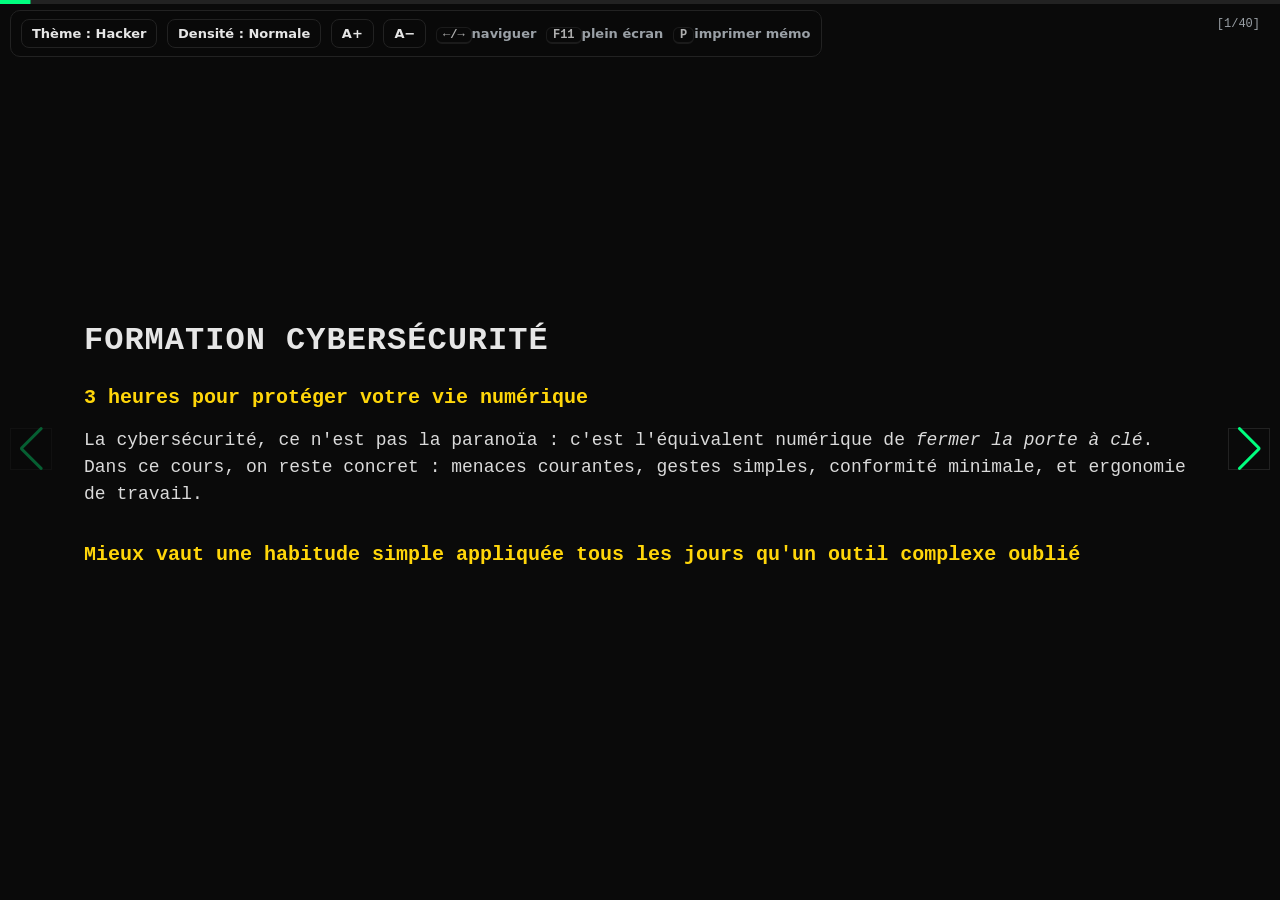
<file: slides.html>
<!DOCTYPE html>
<html lang="fr" data-theme="hacker">

<head>
    <meta charset="UTF-8" />
    <meta name="viewport" content="width=device-width, initial-scale=1" />
    <meta name="color-scheme" content="dark light" />
    <title>Formation Cybersécurité — v3</title>
    <link rel="stylesheet" href="https://cdn.jsdelivr.net/npm/swiper@11/swiper-bundle.min.css" />
    <link rel="stylesheet" href="slides.css" />
</head>

<body>
    <header class="toolbar" role="banner" aria-label="Barre d'outils de présentation">
        <nav role="navigation" aria-label="Commandes de présentation">
            <button id="themeBtn" title="Basculer thème (t)">Thème : <span id="themeLbl">Hacker</span></button>
            <button id="densityBtn" title="Densité d'information (d)">Densité : <span
                    id="densityLbl">Normale</span></button>
            <button id="biggerBtn" title="Augmenter la taille ( + )">A+</button>
            <button id="smallerBtn" title="Diminuer la taille ( − )">A−</button>
            <span class="kbd">←/→</span><span class="note">naviguer</span>
            <span class="kbd">F11</span><span class="note">plein écran</span>
            <span class="kbd">P</span><span class="note">imprimer mémo</span>
        </nav>
    </header>

    <main role="main">
        <div class="swiper">
            <div class="swiper-wrapper">

                <!-- 1. Titre -->
                <section class="swiper-slide" aria-labelledby="s1t">
                    <div class="slide-content">
                        <div class="slide-number">[1/40]</div>
                        <h1 id="s1t" class="slide-title">Formation cybersécurité</h1>
                        <p class="slide-subtitle">3 heures pour protéger votre vie numérique</p>
                        <p class="slide-text">La cybersécurité, ce n'est pas la paranoïa : c'est l'équivalent numérique
                            de <em>fermer la porte à clé</em>. Dans ce cours, on reste concret : menaces courantes,
                            gestes simples, conformité minimale, et ergonomie de travail.</p>
                        <br />
                        <p class="slide-subtitle">Mieux vaut une habitude simple appliquée tous les jours qu'un outil
                            complexe oublié</p>
                    </div>
                </section>

                <section class="swiper-slide" aria-labelledby="s1bt">
                    <div class="slide-content">
                        <div class="slide-number">[2/40]</div>
                        <h1 id="s1bt" class="slide-title">Formation cybersécurité</h1>

                        <figure class="terminal">
                            <figcaption class="ok">Règles du cadre</figcaption>
                            <ul class="slide-list">
                                <li>Bienveillance et écoute active</li>
                                <li>Clarté : on <em>définit tout jargon</em> au besoin</li>
                                <li>Confidentialité : ce qui est partagé ici reste ici</li>
                                <li>Timing : concision pour garder le rythme</li>
                            </ul>
                        </figure>
                    </div>
                </section>

                <!-- 3. Accueil -->
                <section class="swiper-slide" aria-labelledby="s0t">
                    <div class="slide-content">
                        <div class="slide-number">[3/40]</div>
                        <span class="time-badge">0:00 – 0:05</span>
                        <h2 id="s0t" class="slide-title">Accueil – Prise de connaissance</h2>
                        <p class="slide-subtitle">Objectif : vous connaitre et comprendre vos attentes</p>
                        <figure class="terminal">
                            <figcaption>Tour de table (≈ 30 s / personne)</figcaption>
                            <ul class="slide-list">
                                <li>Prénom et rôle</li>
                                <li>Un <strong>objectif</strong> pour cette formation (ex. « sécuriser mon téléphone »)
                                </li>
                                <li>Une <strong>habitude</strong> cybersécurité déjà en place (ex. « 2FA sur mes comptes
                                    »)</li>
                                <li>Un <strong>incident</strong> vécu ou une crainte (ex. « perte de photos »)</li>
                            </ul>
                        </figure>
                    </div>
                </section>

                <!-- 4. Table des matières -->
                <section class="swiper-slide" aria-labelledby="s1ct">
                    <div class="slide-content">
                        <div class="slide-number">[4/40]</div>
                        <h2 id="s1ct" class="slide-title">Table des matières</h2>
                        <figure class="terminal">
                            <figcaption>Parcours de la formation</figcaption>
                            <ul class="slide-list">
                                <li>Module 1 – Proteger</li>
                                <li>Module 2 – Sauvegarder</li>
                                <li>Module 3 – Reagir</li>
                                <li>Module 4 – Sécurité mobile</li>
                                <li>Module 5 – Ergonomie</li>
                                <li>Module 6 – RGPD</li>
                            </ul>
                        </figure>
                        <p class="note">Durée totale : ≈ 3 heures – alternance théorie / pratique / démos</p>
                    </div>
                </section>

                <!-- 5. Diagnostic -->
                <section class="swiper-slide" aria-labelledby="s2t">
                    <div class="slide-content">
                        <div class="slide-number">[5/40]</div>
                        <span class="time-badge">0:05 – 0:10</span>
                        <h2 id="s2t" class="slide-title">Diagnostic express</h2>
                        <p class="slide-text">Levez la main si vous avez déjà :</p>
                        <figure class="terminal">
                            <ul class="slide-list">
                                <li>Perdu des photos</li>
                                <li>Répondu à un SMS/mail douteux</li>
                                <li>Cliqué sur un lien en croyant qu'il était légitime</li>
                                <li>Pris trop de temps à retrouver un document</li>
                                <li>PC/Smartphone volé ou perdu</li>
                                <li>Oublié un mot de passe</li>
                            </ul>
                        </figure>
                        <div class="slide-text"><strong>But</strong> : identifier 2–3 vulnérabilités personnelles à
                            corriger aujourd'hui.</div>
                    </div>
                </section>

                <!-- 6. Module 1 – Sécurité physique -->
                <section class="swiper-slide" aria-labelledby="s6t">
                    <div class="slide-content">
                        <div class="slide-number">[6/40]</div>
                        <span class="time-badge">0:20 – 0:40</span>
                        <h2 id="s6t" class="slide-title">Module 1 – Sécurité physique</h2>
                        <p class="slide-subtitle">Le monde réel attaque aussi.</p>

                    </div>
                </section>

                <!-- 7. Les 5 réflexes -->
                <section class="swiper-slide" aria-labelledby="s7t">
                    <div class="slide-content">
                        <div class="slide-number">[7/40]</div>
                        <h2 id="s7t" class="slide-title">Les 5 réflexes</h2>
                        <ul class="slide-list">
                            <li><strong>Win+L</strong> dès que vous vous levez</li>
                            <li><strong>Position écran</strong> anti‑regard par‑dessus l'épaule.</li>
                            <li><strong>Inspectez</strong> ports/adaptateurs avant branchement</li>
                            <li><strong>WiFi public</strong> : rien de sensible, utiliser un VPN</li>
                            <li><strong>Clés USB suspectes</strong> = seringue sale</li>
                        </ul>
                    </div>
                </section>

                <!-- VPN et WiFi public -->
                <section class="swiper-slide" aria-labelledby="svpn2t">
                    <div class="slide-content">
                        <div class="slide-number">[XX/37]</div>
                        <h2 id="svpn2t" class="slide-title">VPN — Le piège du faux hotspot</h2>

                        <figure class="terminal">
                            <pre style="margin: 8px 0; opacity: 0.9;">
WiFi "Starbucks_Free"  ← Vrai
WiFi "Starbucks_Free " ← Piège (espace à la fin)
                    ↑
Attaquant contrôle tout le trafic</pre>
                        </figure>
                    </div>
                </section>
                <section class="swiper-slide" aria-labelledby="svpnt">
                    <div class="slide-content">
                        <div class="slide-number">[XX/37]</div>
                        <h2 id="svpnt" class="slide-title">VPN sur WiFi public</h2>
                        <p class="slide-subtitle">Scénarios concrets de capture de données</p>

                        <figure class="terminal">
                            <figcaption class="err">❌ SANS VPN, SANS HTTPS</figcaption>
                            <pre style="margin: 8px 0; opacity: 0.9;">Attaquant capture :

POST /login HTTP/1.1
username=jean@email.com
password=MonMotDePasse123</pre>
                        </figure>

                        <figure class="terminal">
                            <figcaption class="warn">❌ SANS VPN, AVEC HTTPS</figcaption>
                            <ul class="slide-list">
                                <li>facebook.com (DNS non chiffré)</li>
                                <li>gmail.com</li>
                                <li>banque-dupont.fr</li>
                            </ul>
                            <strong>Résultat :</strong> profil de vos habitudes exposé
                        </figure>
                        <figure class="terminal">
                            <figcaption class="ok">✅ AVEC VPN — Protection totale</figcaption>
                            <pre style="margin: 8px 0; opacity: 0.9;">L'attaquant capte uniquement :

0x4f8a92bc7e3d...       ← Chiffrement fort
0x9c2b4a7f1e8d...
0x3a5c8d9b2f4e...</pre>
                            <p style="margin-top: 8px;">Tout le trafic passe par un tunnel chiffré</p>
                        </figure>

                        <div class="terminal">
                            <span class="ok">Règle :</span> WiFi public = VPN obligatoire (ProtonVPN, Mullvad, ou VPN
                            d'entreprise)
                        </div>
                    </div>
                </section>


                <!-- 8. Clé USB piège -->
                <section class="swiper-slide" aria-labelledby="s4t">
                    <div class="slide-content">
                        <div class="slide-number">[8/40]</div>
                        <h2 id="s4t" class="slide-title">La clé USB piège</h2>
                        <p class="slide-subtitle">Scénario : « Salaires_2024.xlsx » trouvé au parking.</p>
                        <ul class="quiz" role="list" aria-label="Quiz clé USB pratique" data-quiz>
                            <li><button class="quiz-option" data-correct="false">La brancher « juste pour voir
                                    »</button></li>
                            <li><button class="quiz-option" data-correct="true">La signaler (IT) / la déposer à
                                    l'accueil</button></li>
                            <li><button class="quiz-option" data-correct="true">Ne pas l'utiliser, ne pas la ramener
                                    chez soi</button></li>
                        </ul>
                        <div class="terminal">Risque : exécution automatique, vol de mots de passe, <span
                                class="err">destruction matérielle</span> (clé « tueuse »).</div>
                    </div>
                </section>

                <!-- 9. Module 2 – Sauvegardes -->
                <section class="swiper-slide" aria-labelledby="s8t">
                    <div class="slide-content">
                        <div class="slide-number">[9/40]</div>
                        <span class="time-badge">0:40 – 1:05</span>
                        <h2 id="s8t" class="slide-title">Module 2 – Sauvegardes</h2>
                        <div class="terminal">Si vous avez une sauvegarde, vous pleurez une fois. Sinon, vous pleurez
                            longtemps.</div>
                        <p class="slide-text">Cas typiques : disque perdu/volé, ransomware, incendie, maladresse.</p>
                    </div>
                </section>

                <!-- 10. Règle 3-2-1 -->
                <section class="swiper-slide" aria-labelledby="s9t">
                    <div class="slide-content">
                        <div class="slide-number">[10/40]</div>
                        <h2 id="s9t" class="slide-title">Règle 3‑2‑1</h2>
                        <div class="center-big">
                            <strong>3</strong> copies
                            <br>
                            <strong>2</strong> supports
                            <br>
                            <strong>1</strong> hors site
                        </div>
                        <p class="slide-text">Exemple : PC (original) + disque externe + cloud. Testez la restauration
                            tous les trimestres.</p>
                    </div>
                </section>

                <!-- 11. Planning sauvegarde -->
                <section class="swiper-slide" aria-labelledby="s10t">
                    <div class="slide-content">
                        <div class="slide-number">[11/40]</div>
                        <h2 id="s10t" class="slide-title">Votre planning de sauvegarde</h2>
                        <figure class="terminal">
                            <figcaption>Planning de sauvegarde</figcaption>
                            <ul class="slide-list">
                                <li><strong>Ce soir</strong> : documents administratifs</li>
                                <li><strong>Cette semaine</strong> : photos</li>
                                <li><strong>Ce mois</strong> : courriels</li>
                            </ul>
                            <p class="note">Rappel : effectuer la vérification le dimanche soir.</p>
                        </figure>
                        <p class="slide-text">Démo : configurer une sauvegarde automatique (Drive/OneDrive/Syncthing) en
                            10 minutes.</p>
                    </div>
                </section>

                <!-- 12. Démo 2 -->
                <section class="swiper-slide" aria-labelledby="demo2t">
                    <div class="slide-content">
                        <div class="slide-number">[12/40]</div>
                        <h2 id="demo2t" class="slide-title">Démo 2 – Sauvegarde automatique</h2>
                        <figure class="terminal">
                            <figcaption class="ok">Configuration en direct</figcaption>
                            <ul class="slide-list">
                                <li>Choisir Drive/OneDrive/Syncthing</li>
                                <li>Sélectionner les dossiers</li>
                                <li>Vérifier la synchronisation</li>
                                <li>Contrôler le statut</li>
                            </ul>
                        </figure>
                        <div class="terminal"><span class="warn">Durée :</span> 10 minutes</div>
                    </div>
                </section>

                <!-- 13. Module 3 – Détecter les menaces -->
                <section class="swiper-slide" aria-labelledby="s11t">
                    <div class="slide-content">
                        <div class="slide-number">[13/40]</div>
                        <span class="time-badge">1:05 – 1:15</span>
                        <h2 id="s11t" class="slide-title">Module 3 – Détecter les menaces</h2>
                        <figure class="terminal">
                            <figcaption>Signaux d'alerte (phishing & arnaques)</figcaption>
                            <ul class="slide-list">
                                <li>Fautes d'orthographe inhabituelles</li>
                                <li>Urgence artificielle et stress</li>
                                <li>Chantage émotionnel et peur</li>
                                <li>Adresse email qui ressemble mais différente</li>
                                <li>Pièces jointes inattendues</li>
                                <li>Liens raccourcis bizarres</li>
                            </ul>
                        </figure>
                        <p class="slide-text">Règle : quand ça presse, <em>STOP</em> (voir diapo suivante).</p>
                    </div>
                </section>

                <!-- 14. Méthode STOP -->
                <section class="swiper-slide" aria-labelledby="s12t">
                    <div class="slide-content">
                        <div class="slide-number">[14/40]</div>
                        <h2 id="s12t" class="slide-title">Méthode STOP</h2>
                        <figure class="terminal">
                            <figcaption>Méthode <strong>STOP</strong></figcaption>
                            <ul class="slide-list">
                                <li><span class="err">S</span> – <strong>Suspicion</strong> : message ou demande
                                    inhabituelle</li>
                                <li><span class="warn">T</span> – <strong>Temps de pause</strong> : ne pas agir dans la
                                    précipitation</li>
                                <li><span class="ok">O</span> – <strong>Opinion d'un collègue</strong> : demander un
                                    second avis</li>
                                <li><span style="color:#7fbfff">P</span> – <strong>Protection</strong> : bloquer,
                                    signaler, changer le mot de passe</li>
                            </ul>
                        </figure>
                        <p class="slide-text">Mieux vaut 100 fausses alertes qu'un seul clic fatal.</p>
                    </div>
                </section>

                <!-- 15. Ingénierie sociale -->
                <section class="swiper-slide" aria-labelledby="sist">
                    <div class="slide-content">
                        <div class="slide-number">[15/40]</div>
                        <h2 id="sist" class="slide-title">Ingénierie sociale – Scénarios</h2>
                        <p class="slide-subtitle">Attaques psychologiques : reconnaître et bloquer</p>
                        <figure class="terminal">
                            <figcaption class="err">Scénario 1 – Le faux technicien</figcaption>
                            <ul class="slide-list">
                                <li><strong>Attaque :</strong> "Bonjour, je suis de l'IT, j'ai besoin de votre mot de
                                    passe"</li>
                                <li><strong>Réponse :</strong> "Je vous rappelle au numéro officiel de l'IT"</li>
                            </ul>
                        </figure>
                        <figure class="terminal">
                            <figcaption class="warn">Scénario 2 – Le patron pressé</figcaption>
                            <ul class="slide-list">
                                <li><strong>Attaque :</strong> Email du patron : "Peux-tu faire un virement urgent ? Je
                                    suis en réunion"</li>
                                <li><strong>Réponse :</strong> Appeler pour confirmer vocalement (TOUJOURS)</li>
                            </ul>
                        </figure>
                        <figure class="terminal">
                            <figcaption class="ok">Scénario 3 – Le collègue dans le besoin</figcaption>
                            <ul class="slide-list">
                                <li><strong>Attaque :</strong> "J'ai oublié mon badge, tu peux me faire entrer ?"</li>
                                <li><strong>Réponse :</strong> Accompagner jusqu'à l'accueil (jamais badge personnel)
                                </li>
                            </ul>
                        </figure>
                    </div>
                </section>

                <!-- 16. Qu'est-ce qu'un mot de passe -->
                <section class="swiper-slide" aria-labelledby="spwdt">
                    <div class="slide-content">
                        <div class="slide-number">[16/40]</div>
                        <span class="time-badge">1:15 – 1:30</span>
                        <h2 id="spwdt" class="slide-title">Qu'est-ce qu'un mot de passe ?</h2>
                        <p class="slide-subtitle">Un mot de passe sert à <strong>prouver ton identité</strong>. Il te
                            distingue de tous les autres utilisateurs d'un système.</p>
                        <figure class="terminal">
                            <figcaption>Analogie – carte d'identité numérique</figcaption>
                            <ul class="slide-list">
                                <li>Un mot de passe = ta <strong>carte d'identité numérique</strong>.</li>
                                <li>Si tu le donnes à quelqu'un, <strong>cette personne devient "toi"</strong> en ligne.
                                </li>
                                <li>Ne jamais le partager, même avec un proche ou un collègue.</li>
                            </ul>
                        </figure>
                        <p class="note">Si qqun insiste pour le connaitre, se demander si on lui confierai les cles de
                            chez
                            soi, ou ses enfants → ton mot de passe, c'est pareil.</p>
                    </div>
                </section>

                <!-- 17. Mots de passe : l'essentiel -->
                <section class="swiper-slide" aria-labelledby="s3t">
                    <div class="slide-content">
                        <div class="slide-number">[17/40]</div>
                        <h2 id="s3t" class="slide-title">Mots de passe : l'essentiel</h2>
                        <p class="slide-text">
                            Plus un mot de passe est long, plus le nombre de combinaisons possibles explose.
                            Chaque caractère supplémentaire multiplie l'espace de recherche,
                            selon le jeu de caractères utilisé.
                        </p>
                        <figure class="terminal">
                            <figcaption><strong>Comparatif :</strong></figcaption>
                            <ul class="slide-list">

                                <li>
                                    <strong>Mot de passe à 4 caractères</strong> (minuscules uniquement)<br>
                                    → Possibilités&nbsp;: 26⁴&nbsp;=&nbsp;456 976<br>
                                    → Temps estimé pour le casser&nbsp;: <strong>45 secondes</strong>
                                </li>
                                <li>
                                    <strong>Mot de passe à 8 caractères</strong>
                                    (minuscules + majuscules + chiffres + symboles)<br>
                                    → Possibilités&nbsp;: 95⁸&nbsp;≈&nbsp;6,6 × 10¹⁵<br>
                                    → Temps estimé pour le casser&nbsp;: <strong>21 millions d'années</strong>
                                </li>
                            </ul>
                        </figure>
                        <figure class="terminal">
                            <figcaption>Règles – mots de passe</figcaption>
                            <ul class="slide-list">
                                <li>Unique par service ✨</li>
                                <li>Longueur &gt; 8&nbsp;caractères</li>
                            </ul>
                        </figure>
                        <p class="note">Démo : créer un coffre Bitwarden + activer la 2FA sur un compte.</p>
                    </div>
                </section>

                <!-- 18. Où ranger mots de passe -->
                <section class="swiper-slide" aria-labelledby="s5t">
                    <div class="slide-content">
                        <div class="slide-number">[18/40]</div>
                        <h2 id="s5t" class="slide-title">Où ranger vos mots de passe ?</h2>
                        <div class="slide-text">Deux options cohérentes :</div>
                        <ul class="slide-list cols-2">
                            <li><strong>Tout numérique et chiffré</strong> : gestionnaire (Bitwarden) + sauvegarde du
                                coffre.</li>
                            <li><strong>Tout physique</strong> : carnet dédié, caché, pas de copie photo.</li>
                        </ul>
                        <div class="terminal"><span class="warn">Éviter</span> le « demi‑demi » (Excel + photos du
                            carnet).</div>
                    </div>
                </section>

                <!-- 19. Démo 1 -->
                <section class="swiper-slide" aria-labelledby="demo1t">
                    <div class="slide-content">
                        <div class="slide-number">[19/40]</div>
                        <h2 id="demo1t" class="slide-title">Démo 1 – Bitwarden + 2FA</h2>
                        <figure class="terminal">
                            <figcaption class="ok">Pratiquons maintenant</figcaption>
                            <ul class="slide-list">
                                <li>Créer un coffre Bitwarden</li>
                                <li>Ajouter un mot de passe</li>
                                <li>Activer la 2FA sur Gmail</li>
                            </ul>
                        </figure>
                        <div class="terminal"><span class="warn">Durée :</span> 5 minutes chrono</div>
                    </div>
                </section>


                <!-- 20. Module 4 Niveau 1 -->
                <section class="swiper-slide" aria-labelledby="sm1t">
                    <div class="slide-content">
                        <div class="slide-number">[20/40]</div>
                        <span class="time-badge">1:30 – 1:55</span>
                        <h2 id="sm1t" class="slide-title">Module 4 – Smartphone Niveau 1</h2>
                        <p class="slide-subtitle">Les basiques (2 minutes chrono)</p>
                        <figure class="terminal">
                            <figcaption class="ok">Configuration express</figcaption>
                            <ul class="slide-list">
                                <li><strong>Code PIN :</strong> Paramètres → Sécurité → Code (éviter 0000, 1234, date
                                    naissance)</li>
                                <li><strong>Astuce :</strong> Numéro ancienne maison + année d'adoption du chien</li>
                                <li><strong>Verrouillage auto :</strong> Régler sur 30 secondes maximum</li>
                                <li><strong>Mises à jour :</strong> Activer "Installation automatique la nuit"</li>
                            </ul>
                        </figure>
                        <div class="terminal"><span class="warn">Règle d'or :</span> Un téléphone posé = un téléphone
                            verrouillé</div>
                    </div>
                </section>

                <!-- 21. Smartphone Niveau 2 -->
                <section class="swiper-slide" aria-labelledby="sm2t">
                    <div class="slide-content">
                        <div class="slide-number">[21/40]</div>
                        <h2 id="sm2t" class="slide-title">Smartphone Niveau 2 – Sauvegarde</h2>
                        <p class="slide-subtitle">Ne plus jamais perdre vos données (3 minutes)</p>
                        <figure class="terminal">
                            <figcaption>1. Photos automatiques</figcaption>
                            <ul class="slide-list">
                                <li><strong>Android :</strong> Google Photos → Paramètres → Sauvegarde activée</li>
                                <li><strong>iPhone :</strong> Réglages → iCloud → Photos → Bibliothèque iCloud</li>
                                <li><strong>Résultat :</strong> Téléphone dans les toilettes = photos sauvées ✓</li>
                            </ul>
                        </figure>
                        <figure class="terminal">
                            <figcaption>2. WhatsApp + Contacts</figcaption>
                            <ul class="slide-list">
                                <li><strong>WhatsApp :</strong> Paramètres → Discussions → Sauvegarde → Quotidienne</li>
                                <li><strong>Contacts :</strong> Synchronisation compte Google/Apple (automatique)</li>
                            </ul>
                        </figure>
                    </div>
                </section>

                <!-- 22. Smartphone Niveau 3 -->
                <section class="swiper-slide" aria-labelledby="sm3t">
                    <div class="slide-content">
                        <div class="slide-number">[22/40]</div>
                        <h2 id="sm3t" class="slide-title">Smartphone Niveau 3 – Double authentification</h2>
                        <p class="slide-subtitle">Votre porte blindée numérique (5 minutes)</p>
                        <figure class="terminal">
                            <figcaption class="ok">Installation 2FA</figcaption>
                            <ul class="slide-list">
                                <li><strong>Étape 1 :</strong> Installer Google Authenticator ou Microsoft Authenticator
                                </li>
                                <li><strong>Étape 2 :</strong> Activer sur Gmail (Paramètres → Sécurité → Validation 2
                                    étapes)</li>
                                <li><strong>Étape 3 :</strong> Scanner QR code → Code généré toutes les 30 secondes</li>
                            </ul>
                        </figure>
                        <figure class="terminal">
                            <figcaption>Services prioritaires pour 2FA</figcaption>
                            <ul class="slide-list">
                                <li>Email principal (Gmail/Outlook)</li>
                                <li>Banque en ligne</li>
                                <li>Réseaux sociaux professionnels (LinkedIn)</li>
                            </ul>
                        </figure>
                        <div class="terminal"><span class="ok">Effet :</span> Même avec votre mot de passe volé,
                            personne ne peut entrer sans votre téléphone</div>
                    </div>
                </section>

                <!-- 23. Démo 3 -->
                <section class="swiper-slide" aria-labelledby="demo3t">
                    <div class="slide-content">
                        <div class="slide-number">[23/40]</div>
                        <h2 id="demo3t" class="slide-title">Démo 3 – Sécurité mobile complète</h2>
                        <figure class="terminal">
                            <figcaption class="ok">Configuration smartphone</figcaption>
                            <ul class="slide-list">
                                <li>Définir un code PIN robuste</li>
                                <li>Verrouillage auto 30 secondes</li>
                                <li>Sauvegarde photos automatique</li>
                                <li>Installer Authenticator</li>
                                <li>Scanner QR code 2FA</li>
                            </ul>
                        </figure>
                        <div class="terminal"><span class="warn">Durée :</span> 10-15 minutes</div>
                    </div>
                </section>

                <!-- 24. Rituel du dimanche -->
                <section class="swiper-slide" aria-labelledby="s14t">
                    <div class="slide-content">
                        <div class="slide-number">[24/40]</div>
                        <h2 id="s14t" class="slide-title">Rituel du dimanche (15 min)</h2>
                        <figure class="terminal">
                            <figcaption>Rituel du dimanche – 15 min</figcaption>
                            <ul class="slide-list">
                                <li>Trier quelques photos</li>
                                <li>Vérifier les sauvegardes</li>
                                <li>Désinstaller 1–2 applis inutiles</li>
                                <li>Vider les corbeilles</li>
                                <li>Redémarrer les appareils</li>
                                <li>Tester "Localiser mon appareil"</li>
                            </ul>
                        </figure>
                    </div>
                </section>

                <!-- 25. Module 5 – Ergonomie -->
                <section class="swiper-slide" aria-labelledby="s15t">
                    <div class="slide-content">
                        <div class="slide-number">[25/40]</div>
                        <span class="time-badge">1:55 – 2:20</span>
                        <h2 id="s15t" class="slide-title">Module 5 – Ergonomie</h2>
                        <figure class="terminal">
                            <figcaption>Ergonomie du poste de travail</figcaption>
                            <ul class="slide-list">
                                <li>Pieds bien à plat au sol</li>
                                <li>Dos soutenu par le dossier</li>
                                <li>Coudes à environ 90°</li>
                                <li>Poignets dans une position neutre</li>
                                <li>Écran à hauteur des yeux</li>
                            </ul>
                        </figure>
                    </div>
                </section>

                <!-- 26. Sauver vos cervicales -->
                <section class="swiper-slide" aria-labelledby="s16t">
                    <div class="slide-content">
                        <div class="slide-number">[26/40]</div>
                        <h2 id="s16t" class="slide-title">Sauver vos cervicales</h2>
                        <figure class="terminal">
                            <figcaption>Poids de la tête selon la posture</figcaption>
                            <ul class="slide-list">
                                <li>Tête droite : ≈ 5 kg</li>
                                <li>Tête penchée à 60° : ≈ <span class="err">27 kg</span> de pression sur la nuque</li>
                            </ul>
                            <p class="slide-text"><em>Test du selfie</em> : alignez toujours l'écran avec vos yeux.</p>
                        </figure>
                    </div>
                </section>

                <!-- 27. Règle 20-20-20 -->
                <section class="swiper-slide" aria-labelledby="s17t">
                    <div class="slide-content">
                        <div class="slide-number">[27/40]</div>
                        <h2 id="s17t" class="slide-title">Règle 20‑20‑20</h2>
                        <figure class="terminal">
                            <figcaption>Règle <strong>20-20-20</strong></figcaption>
                            <ul class="slide-list">
                                <li>Toutes les <strong>20 minutes</strong></li>
                                <li>Regarder à environ <strong>20 pieds (6 mètres)</strong></li>
                                <li>Pendant <strong>20 secondes</strong></li>
                            </ul>
                        </figure>
                        <p class="slide-text">Ajoutez 3 étirements : « chat », « hibou », « ailes d'ange ».</p>
                    </div>
                </section>

                <!-- 28. Étirement 1 – Le chat -->
                <section class="swiper-slide" aria-labelledby="s18t">
                    <div class="slide-content">
                        <div class="slide-number">[28/40]</div>
                        <h2 id="s18t" class="slide-title">Étirement 1 – Le chat</h2>
                        <p class="slide-subtitle">Relâcher le dos et la nuque</p>
                        <figure class="terminal">
                            <figcaption>Mouvement</figcaption>
                            <ul class="slide-list">
                                <li>Placez les mains sur les cuisses ou la table</li>
                                <li>Inspirez en <strong>creusant légèrement le dos</strong></li>
                                <li>Expirez en <strong>arrondissant le dos</strong> et en rentrant le menton</li>
                                <li>Répétez 2 à 3 fois</li>
                            </ul>
                        </figure>
                        <div class="terminal"><span class="ok">Effet</span> : libère les tensions du dos, améliore la
                            respiration.</div>
                    </div>
                </section>

                <!-- 29. Étirement 2 – Le hibou -->
                <section class="swiper-slide" aria-labelledby="s19t">
                    <div class="slide-content">
                        <div class="slide-number">[29/40]</div>
                        <h2 id="s19t" class="slide-title">Étirement 2 – Le hibou</h2>
                        <p class="slide-subtitle">Détendre le cou et reposer les yeux</p>
                        <figure class="terminal">
                            <figcaption>Mouvement</figcaption>
                            <ul class="slide-list">
                                <li>Tournez lentement la tête de gauche à droite</li>
                                <li>Levez puis baissez la tête sans forcer</li>
                                <li>Clignez plusieurs fois des yeux pour les réhydrater</li>
                            </ul>
                        </figure>
                        <div class="terminal"><span class="ok">Effet</span> : soulage la nuque et réduit la fatigue
                            oculaire.</div>
                    </div>
                </section>

                <!-- 30. Étirement 3 – Les ailes d'ange -->
                <section class="swiper-slide" aria-labelledby="s20t">
                    <div class="slide-content">
                        <div class="slide-number">[30/40]</div>
                        <h2 id="s20t" class="slide-title">Étirement 3 – Les ailes d'ange</h2>
                        <p class="slide-subtitle">Ouvrir la poitrine et corriger la posture</p>
                        <figure class="terminal">
                            <figcaption>Mouvement</figcaption>
                            <ul class="slide-list">
                                <li>Placez les mains sur les épaules, coudes pliés</li>
                                <li>Faites de <strong>grands cercles vers l'arrière</strong></li>
                                <li>Respirez profondément à chaque rotation</li>
                            </ul>
                        </figure>
                        <div class="terminal"><span class="ok">Effet</span> : détend les épaules, réactive la
                            circulation, améliore la posture.</div>
                    </div>
                </section>

                <!-- 31. Module 6 – RGPD -->
                <section class="swiper-slide" aria-labelledby="srgpd1t">
                    <div class="slide-content">
                        <div class="slide-number">[31/40]</div>
                        <span class="time-badge">2:20 – 2:50</span>
                        <h2 id="srgpd1t" class="slide-title">Module 6 – RGPD (fondamentaux)</h2>

                        <figure class="terminal">
                            <figcaption>Jargon à connaître :</figcaption>
                            <ul class="slide-list">
                                <li><strong>RGPD</strong> — Règlement Général sur la Protection des Données.</li>
                                <li><strong>DPO</strong> — Délégué à la Protection des Données (Data Protection
                                    Officer).</li>
                                <li><strong>Base légale</strong> — Raison juridique qui autorise un traitement de
                                    données.</li>
                            </ul>
                        </figure>

                        <p class="slide-text">
                            Objectif&nbsp;: comprendre les principes clés et mettre en place une conformité
                            <em>minimale mais réelle</em>.
                        </p>
                    </div>
                </section>


                <!-- 32. Les 4 règles du RGPD -->
                <section class="swiper-slide" aria-labelledby="rgpd4t">
                    <div class="slide-content">
                        <div class="slide-number">[32/40]</div>
                        <h2 id="rgpd4t" class="slide-title">Les 4 règles du RGPD</h2>

                        <p class="slide-text">
                            Le RGPD repose sur quatre piliers fondamentaux que toute organisation doit respecter.
                            Pensez-y comme aux quatre règles essentielles de votre programme de conformité :
                        </p>

                        <figure class="terminal">
                            <figcaption><strong>Règles essentielles du RGPD :</strong></figcaption>
                            <ul class="slide-list">
                                <li>Demander l'accord avant de collecter</li>
                                <li>Expliquer clairement l'utilisation</li>
                                <li>Donner accès aux données sur demande</li>
                                <li>Supprimer les données sur demande</li>
                            </ul>
                            <br>
                            <ul class="slide-list">
                                <li><strong>Bonus :</strong> Permettre le transfert des données</li>
                                <li><strong>Bonus :</strong> Corriger les erreurs rapidement</li>
                            </ul>
                        </figure>

                        <p class="slide-text">
                            <strong>Cas réel :</strong> une petite entreprise a reçu une amende de 5 000 €
                            pour avoir conservé des données clients trop longtemps après la fin du contrat.
                        </p>
                    </div>
                </section>

                <!-- 33. Kit de démarrage RGPD -->
                <section class="swiper-slide" aria-labelledby="srgpd2bt">
                    <div class="slide-content">
                        <div class="slide-number">[33/40]</div>
                        <h2 id="srgpd2bt" class="slide-title">Kit de démarrage RGPD (PME)</h2>
                        <ul class="slide-list cols-2">
                            <li><strong>Nommer un référent</strong> (même 0,1 ETP).</li>
                            <li><strong>Registre simple</strong> (tableur) : <em>qui</em> collecte, <em>quoi</em>,
                                <em>pourquoi</em>, <em>base légale</em>, <em>durée</em>, <em>sécurité</em>.
                            </li>
                            <li><strong>Politique de confidentialité</strong> claire (site).</li>
                            <li><strong>Procédure droits</strong> : accès, rectif, effacement, portabilité, opposition.
                            </li>
                        </ul>
                        <div class="terminal">Conseil : formules de consentement distinctes (traitement vs. prospection)
                            + journal des demandes.</div>
                    </div>
                </section>

                <!-- 34. Nommer un référent RGPD -->
                <section class="swiper-slide" aria-labelledby="srgpd3t">
                    <div class="slide-content">
                        <div class="slide-number">[34/40]</div>
                        <h2 id="srgpd3t" class="slide-title">Nommer un référent RGPD</h2>

                        <p class="slide-text">
                            Même à temps partiel (0,1 ETP ≈ 4&nbsp;heures/semaine), un référent RGPD permet
                            d'assurer la conformité et de créer une culture de protection des données.
                        </p>

                        <figure class="terminal">
                            <figcaption><strong>Comment nommer un référent :</strong></figcaption>
                            <ul class="slide-list">
                                <li><strong>Choisir la bonne personne</strong> : interne ou prestataire externe,
                                    indépendante et formée aux bases du RGPD.</li>
                                <li><strong>Formaliser la désignation</strong> : lettre ou avenant précisant
                                    les missions et le temps dédié.</li>
                                <li><strong>Déclarer le DPO</strong> auprès de l'Autorité de Protection des Données
                                    (<a href="https://www.autoriteprotectiondonnees.be" target="_blank"
                                        rel="noopener">APD</a>).</li>
                                <li><strong>Communiquer en interne</strong> : informer l'équipe,
                                    créer une adresse dédiée (ex.&nbsp;: <code>dpo@votresite.be</code>).</li>
                            </ul>
                        </figure>

                        <p class="slide-text">
                            <strong>Astuce :</strong> le référent peut mutualiser ses fonctions avec celles d'un
                            responsable qualité, sécurité ou communication.
                        </p>
                    </div>
                </section>

                <!-- 35. Template consentement -->
                <section class="swiper-slide" aria-labelledby="srgpd3bt">
                    <div class="slide-content">
                        <div class="slide-number">[35/40]</div>
                        <h2 id="srgpd3bt" class="slide-title">RGPD – Template consentement</h2>
                        <figure class="terminal">
                            <figcaption class="ok">Exemple de formulaire CORRECT</figcaption>
                            <div class="slide-text"
                                style="background: color-mix(in oklab, var(--bg) 90%, white); padding: 14px; border-radius: 6px; margin: 10px 0;">
                                ☐ J'accepte de recevoir la newsletter mensuelle<br>
                                ☐ J'accepte que mes données soient partagées avec des partenaires<br>
                                <br>
                                [Envoyer] [Refuser]
                            </div>
                        </figure>
                        <figure class="terminal">
                            <figcaption class="err">Erreurs INTERDITES</figcaption>
                            <ul class="slide-list">
                                <li>Case précochée = <strong>ILLÉGAL</strong></li>
                                <li>"En continuant vous acceptez" = <strong>NON VALIDE</strong></li>
                                <li>Consentement caché dans CGV = <strong>AMENDE</strong></li>
                            </ul>
                        </figure>
                    </div>
                </section>

                <!-- 36. Template réponse demande -->
                <section class="swiper-slide" aria-labelledby="srgpd4t">
                    <div class="slide-content">
                        <div class="slide-number">[36/40]</div>
                        <h2 id="srgpd4t" class="slide-title">RGPD – Template réponse demande</h2>
                        <figure class="terminal">
                            <figcaption>Email type – Demande d'accès</figcaption>
                            <div class="slide-text"
                                style="background: color-mix(in oklab, var(--bg) 90%, white); padding: 14px; border-radius: 6px; margin: 10px 0; font-family: var(--sans); font-size: 14px;">
                                <strong>Objet :</strong> Réponse à votre demande RGPD<br><br>
                                Bonjour [Nom],<br><br>
                                Suite à votre demande du [date], voici les données vous concernant :<br>
                                - Nom : [XXX]<br>
                                - Email : [XXX]<br>
                                - Historique commandes : [liste]<br>
                                - Dernière connexion : [date]<br><br>
                                Nous conservons ces données pendant <strong>[durée]</strong> pour
                                <strong>[finalité]</strong>.<br><br>
                                Pour toute modification ou suppression, répondez à ce mail.<br><br>
                                Cordialement,<br>
                                [Signature]
                            </div>
                        </figure>
                        <div class="terminal"><span class="warn">Délai légal :</span> 30 jours maximum pour répondre
                        </div>
                    </div>
                </section>

                <!-- 37. Droit à l'oubli -->
                <section class="swiper-slide" aria-labelledby="srgpd5t">
                    <div class="slide-content">
                        <div class="slide-number">[37/40]</div>
                        <h2 id="srgpd5t" class="slide-title">RGPD – Droit à l'oubli</h2>
                        <figure class="terminal">
                            <figcaption class="ok">Quand SUPPRIMER les données</figcaption>
                            <ul class="slide-list">
                                <li>Client parti depuis 3 ans sans interaction</li>
                                <li>Prospect qui ne répond plus depuis 1 an</li>
                                <li>Employé parti (sauf obligations légales)</li>
                                <li>Demande explicite de suppression</li>
                            </ul>
                        </figure>
                        <figure class="terminal">
                            <figcaption class="warn">Quand GARDER les données</figcaption>
                            <ul class="slide-list">
                                <li><strong>Obligations comptables :</strong> 10 ans (factures, contrats)</li>
                                <li><strong>Contentieux en cours :</strong> jusqu'à résolution + délai recours</li>
                                <li><strong>Contrats actifs :</strong> durée du contrat + garanties</li>
                            </ul>
                        </figure>
                        <div class="terminal"><span class="err">Astuce :</span> Créer un dossier "Demandes_RGPD" avec
                            historique tracé</div>
                    </div>
                </section>

                <!-- 38. Plan 3-3-3 -->
                <section class="swiper-slide" aria-labelledby="s23t">
                    <div class="slide-content">
                        <div class="slide-number">[38/40]</div>
                        <span class="time-badge">2:50 – 3:00</span>
                        <h2 id="s23t" class="slide-title">Plan d'action 3‑3‑3</h2>
                        <figure class="terminal">
                            <figcaption>Plan d'action 3-3-3</figcaption>
                            <ul class="slide-list">
                                <li><strong>Demain</strong> : verrouiller son poste (Win+L) • vérifier le bureau •
                                    tester une restauration</li>
                                <li><strong>Cette semaine</strong> : créer une passphrase unique critique • configurer
                                    la sécurité mobile • appliquer la règle 20-20-20</li>
                                <li><strong>Ce mois</strong> : mettre en place le RGPD minimal • activer la sauvegarde
                                    automatique • animer une mini-formation d'équipe</li>
                            </ul>
                        </figure>
                    </div>
                </section>

                <!-- 39. Récapitulatif des démos -->
                <section class="swiper-slide" aria-labelledby="s24t">
                    <div class="slide-content">
                        <div class="slide-number">[39/40]</div>
                        <h2 id="s24t" class="slide-title">Récapitulatif des démos</h2>
                        <figure class="terminal">
                            <figcaption class="ok">Ce que nous avons pratiqué</figcaption>
                            <ul class="slide-list">
                                <li><strong>Démo 1 :</strong> Bitwarden + 2FA (5 min)</li>
                                <li><strong>Démo 2 :</strong> Sauvegarde automatique (10 min)</li>
                                <li><strong>Démo 3 :</strong> Sécurité mobile complète (10-15 min)</li>
                            </ul>
                        </figure>
                    </div>
                </section>

                <!-- 40. Formation terminée -->
                <section class="swiper-slide" aria-labelledby="s26t">
                    <div class="slide-content">
                        <div class="slide-number">[40/40]</div>
                        <h2 id="s26t" class="slide-title">Formation terminée</h2>
                        <figure class="terminal">
                            <figcaption>Conclusion</figcaption>
                            <ul class="slide-list">
                                <li>La sécurité parfaite n'existe pas</li>
                                <li>L'insécurité totale est inacceptable</li>
                                <li><strong>Chaque petit geste compte</strong></li>
                            </ul>
                        </figure>
                        <p class="slide-text">Questions ? Mise en pratique tout de suite !</p>
                    </div>
                </section>

            </div>
            <div class="swiper-pagination" aria-hidden="true"></div>
            <div class="swiper-button-next" aria-label="Diapo suivante"></div>
            <div class="swiper-button-prev" aria-label="Diapo précédente"></div>
        </div>
    </main>

    <script src="https://cdn.jsdelivr.net/npm/swiper@11/swiper-bundle.min.js"></script>
    <script src="slides.js"></script>
</body>

</html>
</file>
<file: slides.css>
:root {
    --bg: #0a0a0a;
    --fg: #e6e6e6;
    --accent: #00ff7f;
    --warn: #ffd60a;
    --error: #ff4d4d;
    --muted: #9aa0a6;
    --line: #222;
    --link: #7fbfff;
    --mono: 'Courier New', ui-monospace, SFMono-Regular, Menlo, Consolas, monospace;
    --sans: system-ui, -apple-system, Segoe UI, Roboto, Ubuntu, 'Helvetica Neue', Arial, sans-serif;
    --fs-base: 18px;
    --fs-lg: 20px;
    --fs-xl: 32px;
    --fs-xxl: 48px;
    --pad-x: 84px;
    --pad-y: 64px;
    --maxw: 1280px;
}

[data-theme="lecture"] {
    --bg: #ffffff;
    --fg: #0a0a0a;
    --accent: #0b5;
    --warn: #9a6b00;
    --error: #a40000;
    --muted: #555;
    --line: #ddd;
    --link: #065fd4
}

* {
    box-sizing: border-box;
    margin: 0;
    padding: 0
}

html,
body {
    height: 100%
}

body {
    font-family: var(--mono);
    background: var(--bg);
    color: var(--fg);
    line-height: 1.5;
    overflow: hidden
}

a {
    color: var(--link)
}

.toolbar {
    position: fixed;
    z-index: 10000;
    top: 10px;
    left: 10px;
    display: flex;
    gap: 8px;
    align-items: center;
    background: color-mix(in oklab, var(--bg) 85%, transparent);
    border: 1px solid var(--line);
    backdrop-filter: blur(6px);
    padding: 8px 10px;
    border-radius: 10px
}

.toolbar button {
    font: 600 13px var(--sans);
    padding: 6px 10px;
    border-radius: 8px;
    border: 1px solid var(--line);
    background: transparent;
    color: var(--fg);
    cursor: pointer
}

.toolbar .kbd {
    font: 600 12px var(--mono);
    opacity: .75
}

.swiper {
    width: 100%;
    height: 100vh
}

.swiper-slide {
    display: flex;
    flex-direction: column;
    justify-content: center;
    padding: var(--pad-y) var(--pad-x);
    border-top: 1px solid var(--line)
}

.slide-content {
    max-width: var(--maxw);
    margin: 0 auto
}

.slide-number {
    position: absolute;
    top: 16px;
    right: 20px;
    font: 12px var(--mono);
    color: var(--muted)
}

.slide-title {
    font-size: var(--fs-xl);
    font-weight: 800;
    letter-spacing: 1px;
    color: var(--fg);
    text-transform: uppercase;
    margin: 0 0 18px
}

.slide-subtitle {
    font-size: var(--fs-lg);
    color: var(--warn);
    margin: 0 0 14px;
    font-weight: 600
}

.slide-text {
    font-size: var(--fs-base);
    color: var(--fg);
    opacity: .95;
    margin: 10px 0 8px
}

.slide-list {
    list-style: none;
    margin: 12px 0
}

.slide-list li {
    position: relative;
    padding-left: 26px;
    margin: 10px 0
}

.slide-list li::before {
    content: ">";
    position: absolute;
    left: 0;
    top: 0;
    color: var(--error);
    font-weight: 700
}

.terminal {
    border: 1px solid var(--accent);
    background: color-mix(in oklab, var(--bg) 70%, black);
    padding: 16px 18px;
    margin: 16px 0;
    border-radius: 10px;
    box-shadow: 0 0 0 1px color-mix(in oklab, var(--accent) 30%, transparent) inset
}

.terminal .ok {
    color: var(--accent);
    font-weight: 700
}

.terminal .warn {
    color: var(--warn);
    font-weight: 700
}

.terminal .err {
    color: var(--error);
    font-weight: 700
}

.time-badge {
    display: inline-block;
    background: var(--error);
    color: #000;
    padding: 6px 12px;
    border-radius: 999px;
    font: 700 12px var(--sans);
    margin: 8px 0 18px
}

.quiz {
    display: grid;
    gap: 10px;
    margin: 14px 0
}

.quiz-option {
    border-left: 4px solid var(--line);
    background: color-mix(in oklab, var(--bg) 80%, transparent);
    padding: 12px 14px;
    border-radius: 8px;
    cursor: pointer
}

.quiz-option[aria-pressed="true"] {
    outline: 2px solid var(--accent)
}

.quiz-option[data-correct="true"].reveal {
    border-left-color: var(--accent);
    background: color-mix(in oklab, var(--accent) 12%, var(--bg))
}

.quiz-option[data-correct="false"].reveal {
    border-left-color: var(--error);
    background: color-mix(in oklab, var(--error) 10%, var(--bg))
}

.center-big {
    text-align: center;
    font-size: var(--fs-xxl);
    line-height: 1.2;
    margin: 22px 0
}

.note {
    font: 600 13px var(--sans);
    color: var(--muted);
    margin-top: 6px
}

.kbd {
    display: inline-block;
    border: 1px solid var(--line);
    border-bottom-width: 2px;
    border-radius: 6px;
    padding: 0 6px;
    font: 700 12px var(--mono)
}

.swiper-button-next,
.swiper-button-prev {
    color: var(--accent) !important;
    background: color-mix(in oklab, var(--bg) 70%, transparent);
    border: 1px solid var(--line);
    width: 42px;
    height: 42px
}

.swiper-pagination-progressbar {
    background: var(--line) !important
}

.swiper-pagination-progressbar-fill {
    background: var(--accent) !important
}

/* Print handout */
@media print {
    body {
        overflow: visible
    }

    .toolbar,
    .swiper-button-next,
    .swiper-button-prev,
    .swiper-pagination {
        display: none !important
    }

    .swiper-slide {
        height: auto;
        border: 0;
        padding: 28px 36px;
        page-break-inside: avoid
    }

    .slide-title {
        text-transform: none
    }
}

.cols-2 {
    columns: 2;
    column-gap: 28px
}

@media (max-width: 900px) {
    .cols-2 {
        columns: 1
    }
}

[data-density="dense"] {
    --fs-base: 16px;
    --fs-lg: 18px;
    --fs-xl: 28px;
    --fs-xxl: 40px;
    --pad-x: 56px;
    --pad-y: 40px;
    --maxw: 1400px
}

[data-density="dense"] .slide-text {
    margin: 6px 0 4px;
    line-height: 1.35
}

[data-density="dense"] .terminal {
    padding: 12px 14px;
    margin: 10px 0
}

[data-density="dense"] .slide-title {
    margin: 0 0 12px
}

[data-density="dense"] .slide-list li {
    margin: 6px 0
}

section img {
    width:200px;
    height: auto;
    align-self: center;
}

section img.big{
    width:100%;
}
</file>
